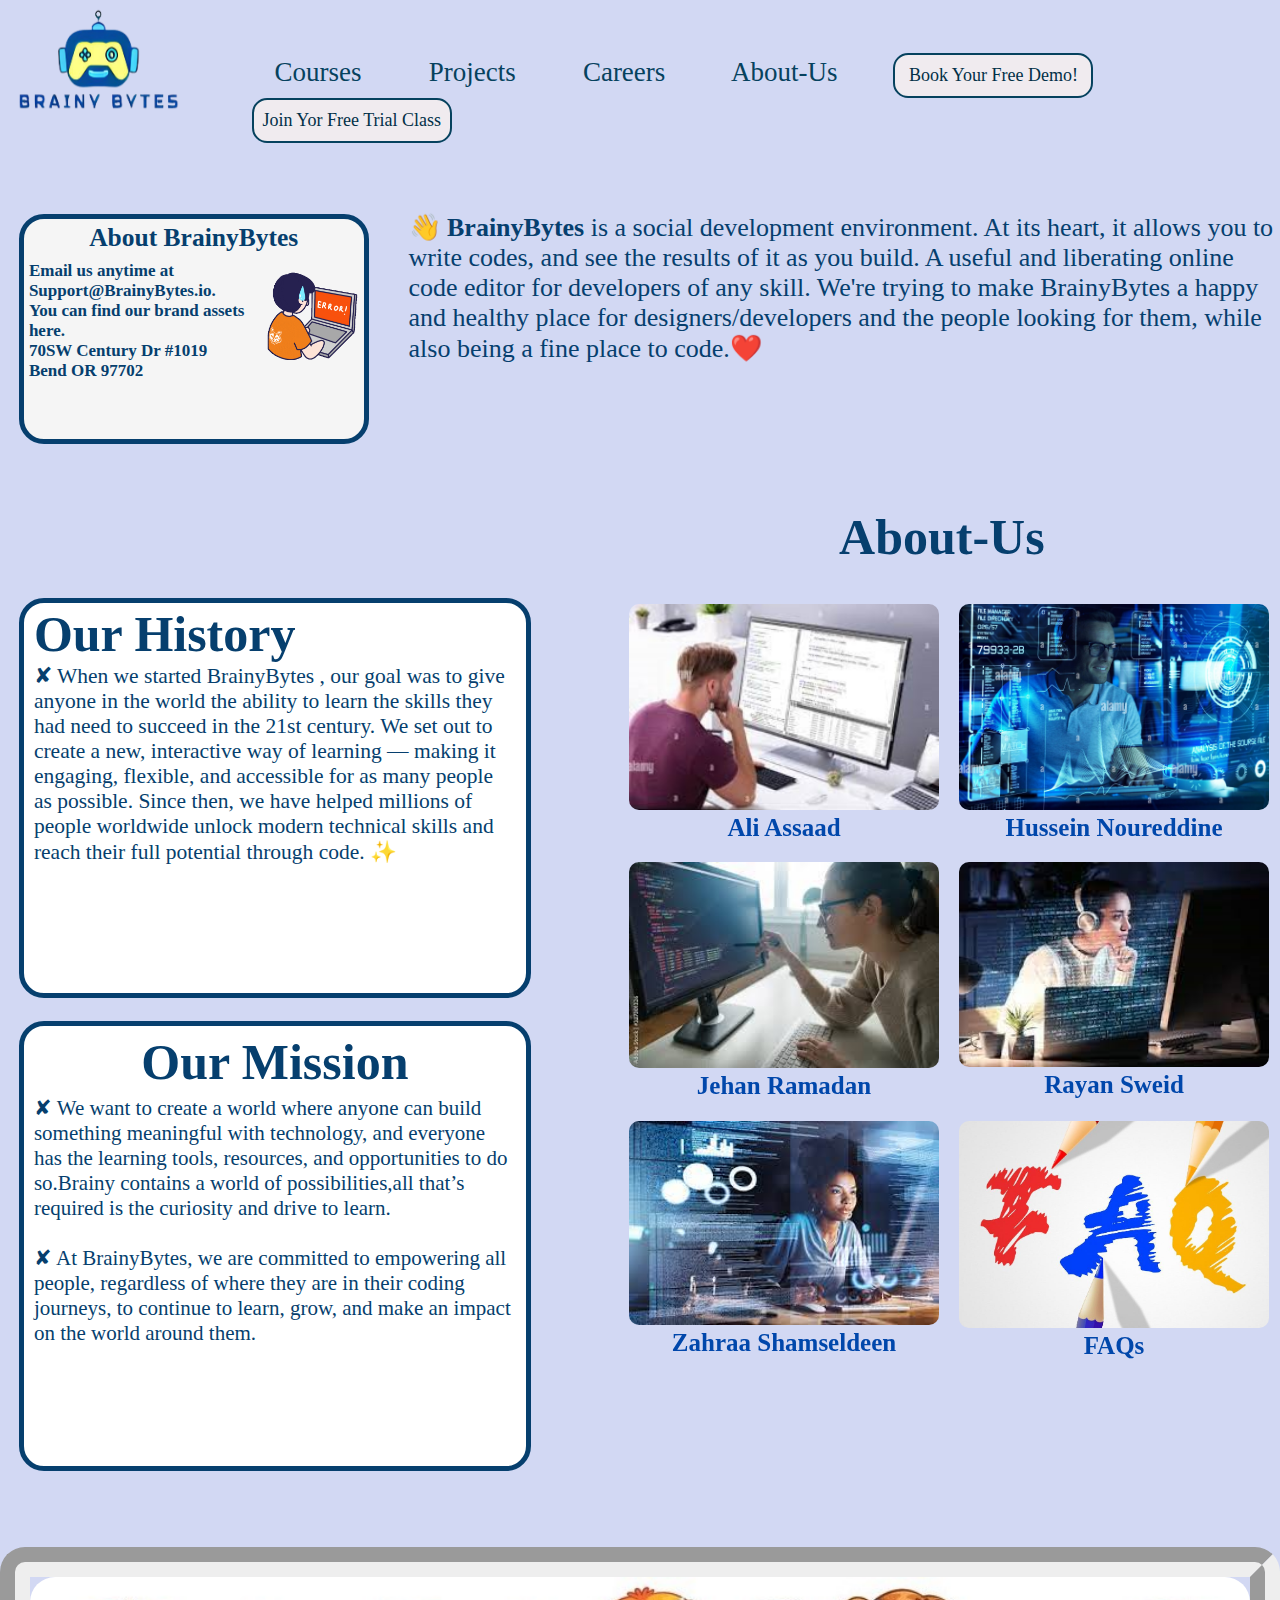
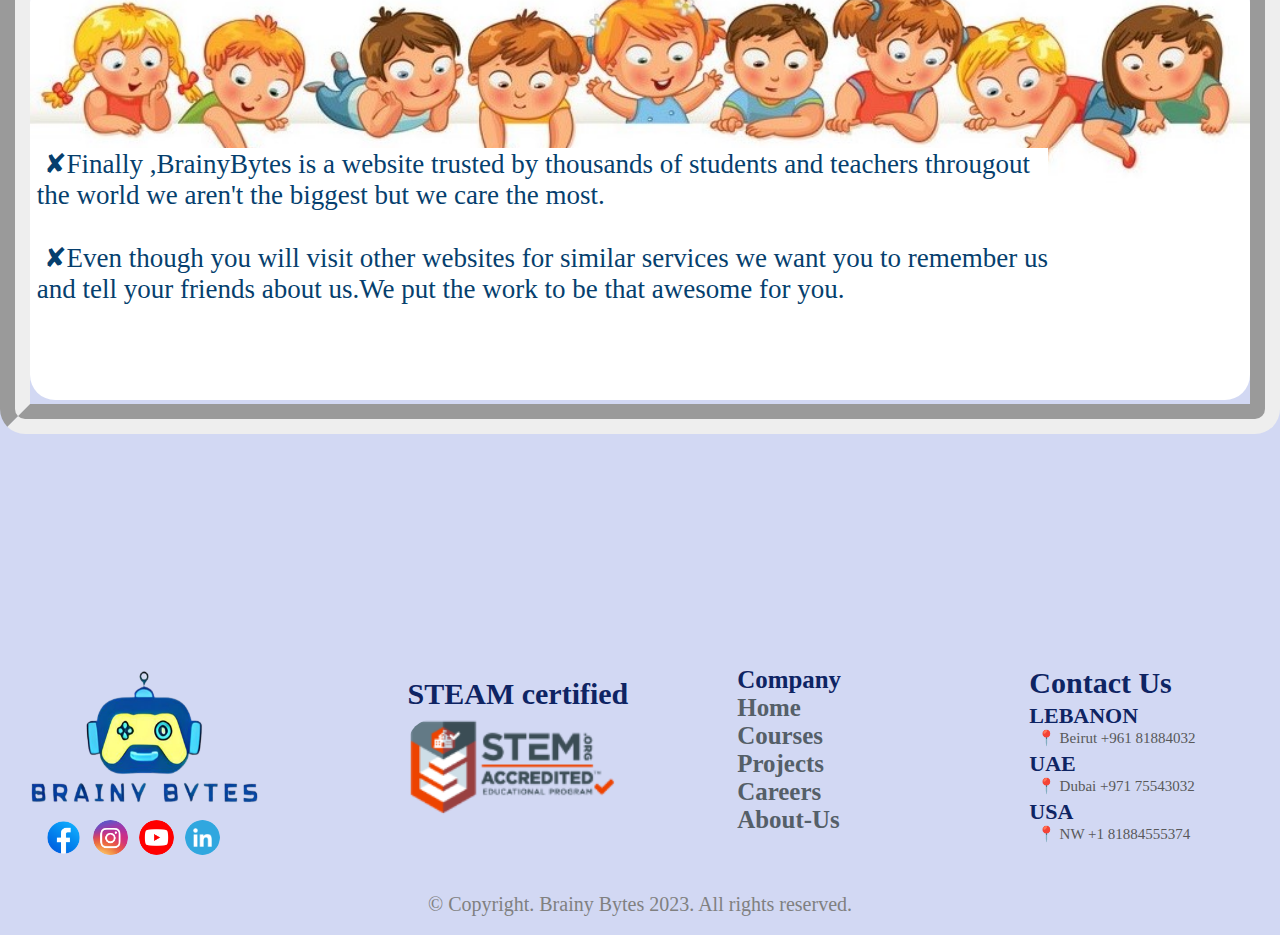
<file: About Us.html>
<!DOCTYPE html>
<html lang="en">
    <head>
      <meta name="viewport" content="width=device-width, initial-scale=1.0">
        <Title>Brainy Bytes</Title>
        <link rel="shortcut icon" type="image/jpeg" href="icon.jpeg">
        <link rel="stylesheet" type="text/css" href="stylesheet.css"></link>
        <script 
          src="https://ajax.googleapis.com/ajax/libs/jquery/3.2.1/jquery.min.js">
        </script>
    </head>
    <body>
    <div id="wraper">
    
    <header ><a href="index.html">
    <img src="logo.png" width="350px" height="150px">
    </a></header>  
    <nav>
      <a href="Course.html" >Courses</a>
      <a href="Projects.html" >Projects</a>
      <a href="Careers.html">Careers</a>
      <a href="About Us.html">About-Us</a>
      <button class="newb" style="width: 200px; height:45px ;padding: 0; font-size:18px;border-radius: 4mm;margin-left: -3mm ; margin-top: -250mm;
    "><a href="Booking class.html" target="_blank">Book Your Free Demo!</a></button>
      <button class="newb"  style="width: 200px; height:45px ;padding: 0; font-size:18px;border-radius: 4mm;margin-left: -6mm ; "><a href="Join Demo.html" target="_parent">Join Yor Free Trial Class</a></button>
    </nav>
    
      <div style="display: flex;margin-top: 15mm;">
       <div class="leftbox">
 
        <h2 class="h1"> About BrainyBytes </h2> 
         <image class="gif" src="gif.gif.gif" height="auto" width="30%">
          </image>
          <p><b>Email us anytime at Support@BrainyBytes.io.<br>
          You can find our brand assets here. <br>
          70SW Century Dr #1019<br>
          Bend OR 97702</b></p>

         </div>
        <div class="ok">
         <id="parg1"> <p><strong>👋 BrainyBytes</strong> is a social development environment. At its heart, it allows you to write codes,
         and see the results of it as you build. A useful and liberating online code editor for developers of any skill.
         We're trying to make BrainyBytes a happy and healthy place for designers/developers and 
         the people looking for them, while also being a fine place to code.❤️ 
         </p></id>
        </div>
    </div>
        
               
        
        <div class="rightpart">
             <h3 class="h3">About-Us </h3> 
        
            <div class="container">
                <div class="container1">
                    <div class="front">
                        <img src="ali.jpg">
                        <h2>Ali Assaad</h2>
                    </div>
                    <div class="back">
                        <h2>ALi</h2>
                        <p> Mostly working with JavaScript.
                         
                           he currently work as a Senior Developer Advocate at BrainyBytes, where we are currently helping people to use
                          coding from anywhere. </p>
                    </div>
                </div>
          
         
           
                <div class="container1">
                    <div class="front">
                        <img src="smiling-experienced-it-man-programming-M10PC1.jpg">
                        <h2>Hussein Noureddine</h2>
                    </div>
                    <div class="back">
                        <h2>Hussein</h2>
                        <p> Just a designer who loves coding,java,css,python.He leads to a large education college group, 
                        providing exceptional education and training for students businesses.</p>
                    </div>
                </div>
        
                <div class="container1">
                    <div class="front">
                        <img src="images.jpg">
                        <h2>Jehan Ramadan</h2>
                    </div>
                    <div class="back">
                        <h2>Jehan</h2>
                        <p>Jehan is a developer who started her career in finance. She's been on a mission
                        to learn every part of the stack. She also uses her Excelskills to manage our finances. </p>
                    </div>
                </div>
        
        
        
                <div class="container1">
                    <div class="front">
                        <img src="download.jpg">
                        <h2>Rayan Sweid</h2>
                    </div>
                    <div class="back">
                        <h2>Rayan</h2>
                        <p>Rayan is a designer /developer, she likes to build animations 
                            with CSS and JavaScript,often while co-hosting collaborative coding livestream.</p>
                    </div>
                </div>	
            
                <div class="container1">
                    <div class="front">
                        <img src="jehan.jpg.jpg">
                        <h2>Zahraa Shamseldeen</h2>
                    </div>
                    <div class="back">
                        <h2>Zahraa</h2>
                        <p>Zahraa not only a creative and talented designer and developer,
                        but a great technical writer and wonderful and encouraging BrainyBytes community member.</p>
                    </div>
                </div>
                        
                <div class="container1">
                    <div class="front">
                        <img src="faq-word-represents-frequently-asked-questions-and-answer.jpg">
                        <h2>FAQs</h2>
                    </div>
                    <div class="back">
                      
        
                      
                    <section>
            
        
            <div class="FAQ">
            
                <div class="question">
                    <button>
                        <span>Why BrainyBytes?</span>
                        <i class="arrow"></i>
                    </button>
                    <p>Because it gives you all the necessary ingredients and quick understanding of everything you need about programming </p>
                </div>
        
                <div class="question">
                    <button>
                        <span>At what age can children learn how to code?</span>
                        <i class="arrow"></i>
                    </button>
                    <p> Starting from 5 till 18 yearsold, and each age learn what is suitable for him/her.</p>
                </div>
        
                <div class="question">
                    <button>
                        <span>Will it help your children improving his/her academic performance?</span>
                        <i class="arrow"></i>
                    </button>
                    <p>Ofcourse,this is the basis of what we are working on!</p>
                </div>
        
              
            </div>
        </section>
        <script>
        
        
        const buttons = document.querySelectorAll('button');
        
        buttons.forEach( 
                        button =>
                      {
                        button.addEventListener('click',()=>
                        {
                        const faq = button.nextElementSibling;
                        faq.classList.toggle('show');
                       }
                      )
        } )
        
        
        
        </script>
            
                    </div>
                </div>
        
                    
            </div>
        </div>
            
        <div class="leftpart">
        
            <div class="parg2">
            
            
                <H1>Our History</H1>
            
              <p> ✘ When we started BrainyBytes , our goal was to give anyone in the world the ability to learn the skills they had
             need to succeed in the 21st century. We set out to create a new, interactive way of learning — making it 
             engaging, flexible, and accessible for as many people as possible. Since then, we have helped millions of 
             people worldwide unlock modern technical skills and reach their full potential through code. ✨</p>
            </div>
             <br>
              
              <div class="parg3">
              
              <h1 class="h1">Our Mission </h1>
            
             <p> ✘ We want to create a world where anyone can build something meaningful with technology, and everyone has the
             learning tools, resources, and opportunities to do so.Brainy contains a world of possibilities,all that’s 
             required is the curiosity and drive to learn.<br><br> ✘ At BrainyBytes, we are committed to empowering all people,
             regardless of where they are in their coding journeys, to continue to learn, grow, and make an impact on the 
             world around them.</p> </div>
             
            
            
            
            </div>
            
        
            <div class="lastimage">
               <img src="cute-little-kids-over-a-white-background-vector-18151137.jpg" width="100%" height="20%">
               
                  <div class="lastparg">	<p> &nbsp ✘Finally ,BrainyBytes is a website trusted by thousands of students and teachers througout <br> 
                     &nbspthe world we aren't the biggest but we care the most.<br><br> &nbsp ✘Even though you will visit other websites for similar services
                      we want you to remember us <br>&nbspand tell your friends about us.We put the work to be that awesome for you.</p></div>
               
            </div>
            
            
            
            
            
        </main>
        </body>
        


    <footer>
        <div class="footer">
           <div class="column">
     <a href="index.html"><img src="logo.png" height="200px" width="500px" style="margin-left: -30mm;"></a><br>
     <div style="display: flex;margin-left: 10mm; "  >
   <img src="Facebook icon social media.png" height="35px" width="35px" style=" margin-top: -8mm; margin-right: 3mm;">
   <img src="inst.png" height="35px" width="35px "style=" margin-top: -8mm; margin-right: 3mm;">
   <img src="Home.png" height="35px" width="35px" style ="margin-top: -8mm; margin-right: 3mm;">
   <img src="linkdein.png" height="35px" width="35px" style=" margin-top: -8mm; margin-right: 3mm">
     </div>
     </div>
       <div class="column" style="margin-left: -10mm;;" ><br>
               <h4 style="margin-bottom: 2mm;">STEAM certified</h4>
               <img src="Stem-certificate.png"height="=180px" width="210px"  >
       </div> 
       <div class="column" style="margin-top: 6mm; padding-bottom: 5mm ;">
       <h5>Company<br><a href="index.html" style="color: rgb(85, 95, 104);">Home</a><br><a href="Course.html"style="color: rgb(85, 95, 104);">Courses</a><br><a href="Projects.html"style="color: rgb(85, 95, 104);" >Projects</a><br>
       <a href="Careers.html"style="color: rgb(85, 95, 104);" >Careers</a><br><a href="About Us.html"style="color: rgb(85, 95, 104);" >About-Us</a></h5>        
       </div>
       <div class="column" style="margin-top: 6mm; padding-bottom: 5mm ;">
        <h4>Contact Us</h4><br>
        <p style="font-size: 22px; margin-top: -8mm;font-weight: bold;">LEBANON</p>
        <p style="font-size: 15px;color: rgb(88, 88, 90);">&nbsp;&nbsp;📍 Beirut +961 81884032</p><br>
        <p style="font-size: 22px; margin-top: -8mm;font-weight: bold;">UAE</p>
        <p style="font-size: 15px;color: rgb(88, 88, 90);">&nbsp;&nbsp;📍 Dubai +971 75543032</p><br>
        <p style="font-size: 22px; margin-top: -8mm;font-weight: bold;">USA</p>
        <p style="font-size: 15px;color: rgb(88, 88, 90);">&nbsp;&nbsp;📍 NW +1 81884555374</p>
       </div>
        </div><br>
        <p style="color: gray;text-align: center; font-size: 20px; border-width: 2mm; padding-bottom: 5mm;">&copy; Copyright. Brainy Bytes 2023. All rights reserved.</p>
        </footer>
       </main>
       </div>
       </body>
   </html>
</file>
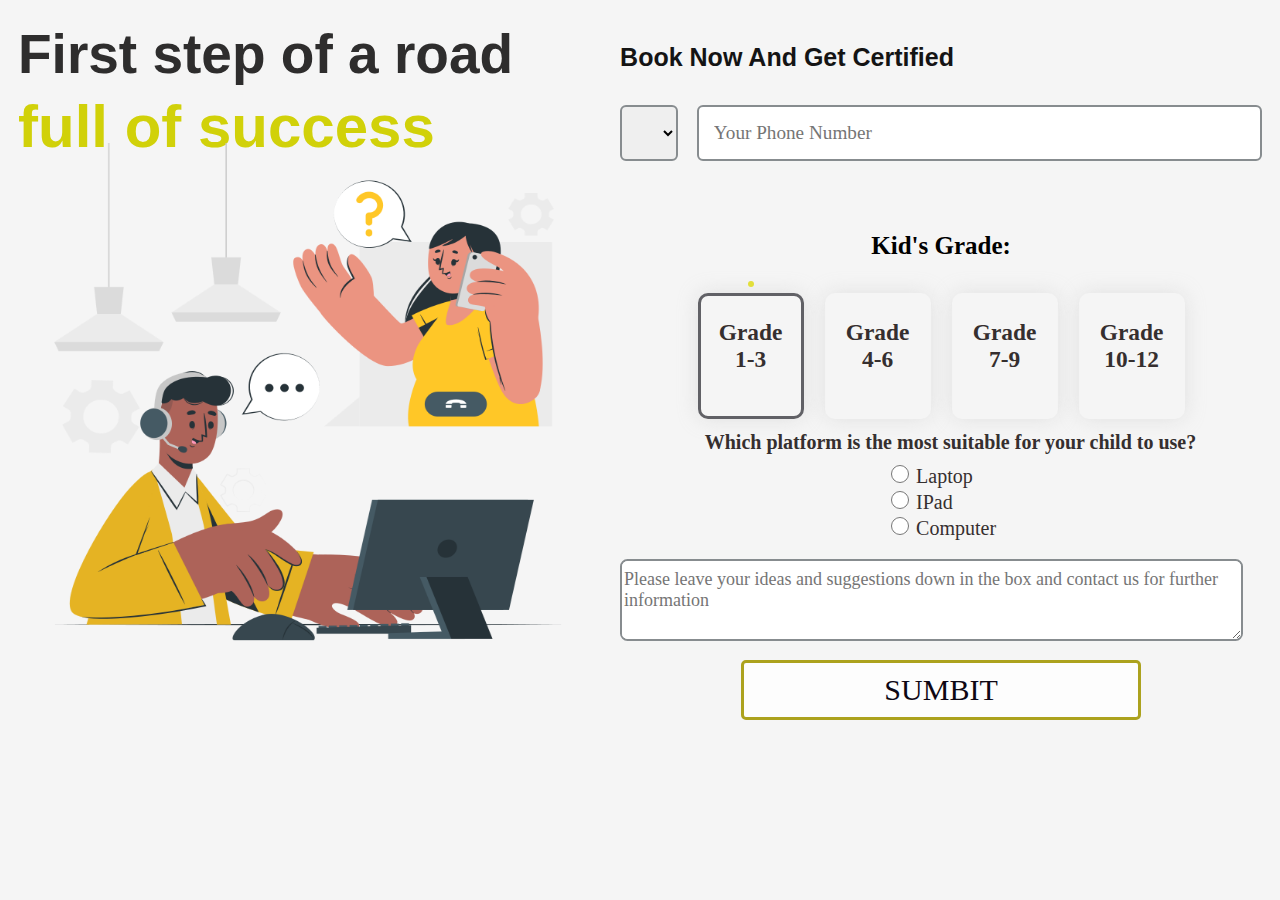
<file: Booking class.html>
<!DOCTYPE html>
<html>
    <head>
        <title>Book your demo!</title>
        <link rel="shortcut icon" type="image/jpeg" href="icon.jpeg">
        <link
      rel="stylesheet"
      href="https://maxst.icons8.com/vue-static/landings/line-awesome/line-awesome/1.3.0/css/line-awesome.min.css"
    />
        <style>
            body{
                overflow-x: hidden;
            }
           main {
         display: flex;
         flex-wrap: wrap;
         }
  
        .column {
              flex: 1;
                 padding: 10px;
                   }
            h1{
                font-size: 55px;
                font-family:'Trebuchet MS', 'Lucida Sans Unicode', 'Lucida Grande', 'Lucida Sans', Arial, sans-serif;
                color: rgb(46, 45, 45);
                margin-top: 1mm;
                
            }
            h2{
                font-size: 60px;
                font-family:'Trebuchet MS', 'Lucida Sans Unicode', 'Lucida Grande', 'Lucida Sans', Arial, sans-serif;
                color:rgb(209, 209, 9);
                margin-top: -8mm;
                
                
            }
            .div0{
                display: flex;
                margin-bottom: 10mm;
            }
            select{
                width: 10%;
                border: 2.5px solid rgb(135, 140, 143); 
              border-radius: 6px;
                margin: 8px 0;
              outline: none;
                padding: 5px;
                box-sizing: border-box;
               transition: 0.3ms;
               font-size: larger;
                font-family:Cambria, Cochin, Georgia, Times, 'Times New Roman', serif; 
            }
            input[type=tel]{
    width: 100%;
    border: 2px solid rgb(135, 140, 143);
    border-radius: 6px;
    margin: 8px 0;
    outline: none;
    padding: 15px;
    box-sizing: border-box;
    transition: 0.3ms;
    font-size: larger;
    font-family:Cambria, Cochin, Georgia, Times, 'Times New Roman', serif;
    margin-left: 5mm;

  }
  input[type=radio]{
    accent-color: rgb(221, 209, 38);
    width: 18px;
    height: 18px;
  }
            
      label{
        font-family:Cambria, Cochin, Georgia, Times, 'Times New Roman', serif;
        color: rgb(53, 47, 47);
        font-size: 20px;
        margin-top: -15mm;
        margin-bottom: -1mm;
        
      }  
      button{
        padding: 10px 20px;
       height: 50px;
       width: 150px;
       border-radius: 2mm;
       border: 2.5px solid rgb(135, 140, 143); ;
       color: rgb(58, 66, 70); 
       font-family:'Segoe UI', Tahoma, Geneva, Verdana, sans-serif;
       font-size: 20px;
       text-align: center;
       background-color: rgb(253, 253, 253);
       
      }  
      button:focus{
        border-color: rgb(63, 159, 255);
       box-shadow: 0 0 8px 0 dodgerblue;
      }
      .submitt{
        margin-top: 7mm;
        margin-left: 2mm;
        margin-right: 2mm;
        width: 400px;
        height: 60px;
        color: rgb(14, 7, 19);
      padding: 10px 20px;
       border-radius: 5px;
       border: 3px solid rgb(172, 162, 30);
        cursor: pointer;
         font-family:'Times New Roman', Times, serif;
       font-size: 30px;
       text-align: center;
       background-color: rgb(253, 253, 253);
      }
      textarea{
       box-sizing: border-box;
        margin-right: 5mm;
        margin-top: 5mm;
        margin-bottom:-2mm;
       border: 2.5px solid rgb(135, 140, 143); 
       border-radius: 2mm;
       font-size: 18px;
       font-family:'Times New Roman', Times, serif;  ;
      padding-top: 2mm;
      padding-bottom: 15mm;
      }
      .but{
        margin-top: -3mm;
      }
      .main-container{
  display: flex;
  align-items: center;
  justify-content: center;
  flex-direction: column;
  height: 57vh;
  
}
.main-container p{
  font-weight: bold;
   font-size: 25px;
 
}
.radio-buttons{
  width: 100%;
  text-align: center;
}
.custom-radio input{
  display: none;
}
.radio-btn{
  margin: 8px;
  
  width: 100px;
  height: 120px;
  border: 3px solid transparent;
  display: inline-block;
  border-radius: 10px;
  position: relative;
  text-align: center;
  box-shadow: 0 0 20px #c3c3c367;
        cursor: pointer;
}
.radio-btn > i {
        color: #ffffff;
        background-color: #e2df3a;
        font-size: 20px;
        position: absolute;
        top: -15px;
        left: 50%;
        transform: translateX(-50%) scale(4);
        border-radius: 50px;
        padding: 3px;
        transition: 0.2s;
        pointer-events: none;
        opacity: 0;
      }

      .custom-radio input:checked + .radio-btn {
        border: 3px solid #616166;
      }

      .custom-radio input:checked + .radio-btn > i {
        opacity: 1;
        transform: translateX(-50%) scale(1);
      }
        </style>
    </head>
    <body style="background-color: whitesmoke">
     <main>
       <div class="column">
          <h1>First step of a road </h1>
          <h2>full of success</h2>
           <img src="call center.png" style="border-radius: 10mm; height: 550px; width: 580px ;margin-top: -18mm;">
        </div>
        <div class="column">
            <h3 style="color: rgb(20, 20, 20);font-size: 25px;
            font-family:'Trebuchet MS', 'Lucida Sans Unicode', 'Lucida Grande', 'Lucida Sans', Arial, sans-serif; ">Book Now And Get Certified</h3>
        <form name="demo " id="de" method="get" action=""> 
           <div class="div0">
            <select title="Country"> 
                <option></option> 
                <option>+961</option> 
                <option>+963</option> 
                <option>+971</option>
                <option>+962</option>
                <option>+964</option>
                <option>+20</option> 
                <option>+965</option> 
                <option>+968</option>
                <option>+966</option>
                <option>+974</option>
                <option>+967</option> 
                <option>+90</option> 
                <option>+970</option>
                <option> +1</option>
                <option>+44</option>
                <option> +91</option> 
                <option>+54</option> 
                <option>+61</option>
                <option>+973</option>
                <option>+33</option>
                <option>+49</option> 
                <option>+98</option> 
                <option>+39</option>
                <option>+218</option>
                <option>+1 808</option>
                <option>+212</option> 
                <option>+27</option>
                <option>+249</option>
                <option>+216</option>
                <option>+380</option> 
                <option>+46</option>
                <option>+41</option>
                <option>+381</option>
            </select>
            <input type="tel" id="phone" name="phone" placeholder="Your Phone Number" >
           </div>
          
           <div class="main-container">
            <p>Kid's Grade:</p>
            <div class="radio-buttons">
              <label class="custom-radio">
                <input type="radio" name="radio" checked />
                <span class="radio-btn"
                  ><i class="las la-check"></i>
                    <h3>Grade <br>1-3</h3>
                </span>
              </label>
              <label class="custom-radio">
                <input type="radio" name="radio" />
                <span class="radio-btn"
                  ><i class="las la-check"></i>
                    <h3>Grade <br>4-6</h3>
                </span>
              </label>
              <label class="custom-radio">
                <input type="radio" name="radio" />
                <span class="radio-btn"
                  ><i class="las la-check"></i>
                    <h3>Grade <br>7-9</h3>
                </span>
              </label>
              <label class="custom-radio">
                <input type="radio" name="radio" />
                <span class="radio-btn"
                  ><i class="las la-check"></i>
                    <h3>Grade <br>10-12</h3>
                </span>
              </label>
            </div>
          
          
           <p style=" font-family:Cambria, Cochin, Georgia, Times, 'Times New Roman', serif;
           color: rgb(53, 47, 47);
           margin-left: 5mm;
           font-size: 20px; margin-top: 1mm;"> Which platform is the most suitable for your child to use?</p>
           <div class="but">
            <input type ="radio" >
            <label for="rd1">Laptop</label><br>
            <input type ="radio">
            <label for="rd2">IPad</label><br>
            <input type ="radio">
            <label for="rd3">Computer</label><br>
            </div>
           <textarea name="cmnts" cols="60" rows="5" placeholder="Please leave your ideas and suggestions down in the box and contact us for further information"></textarea>
           <button placeholder="Submit" class="submitt" onclick="alert('Thank you for your intersting ,we will text you as soon as possible :)')">SUMBIT</button>
        </div>
    </form>
     </main>
    </body>
</html>
</file>
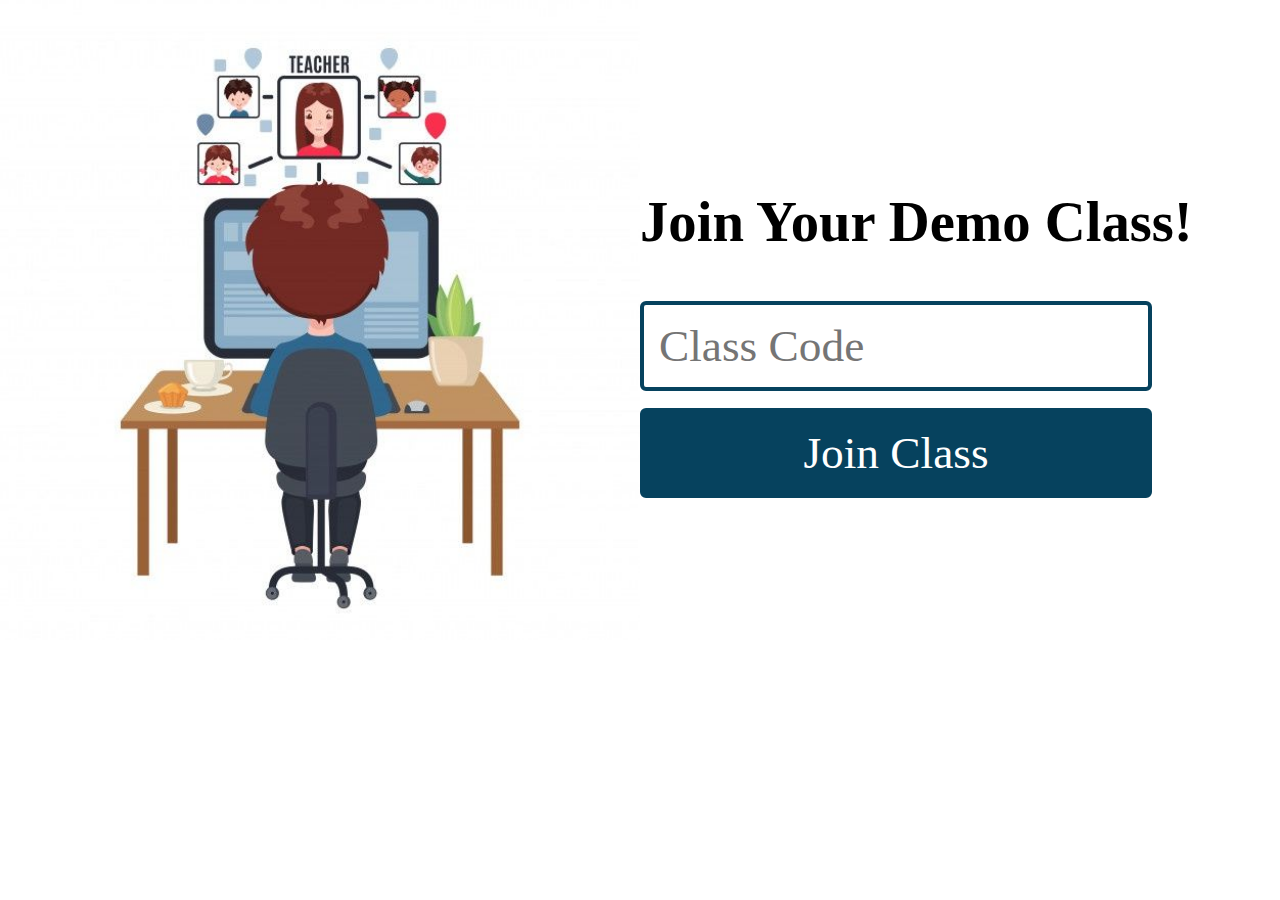
<file: Join Demo.html>
<!DOCTYPE html>
<html>
    <head>
        <title>Join You Free Demo!</title>
        <link rel="shortcut icon" type="image/jpeg" href="icon.jpeg">
        <style>
            body{
                width: 100%;
                overflow-y: hidden;
                overflow-x: hidden;
                background-image: url(join.jpeg);
                background-size: 50%;
                background-repeat: no-repeat;
               margin-left: 50%;
               
               
            }
            main{
                margin-top: 50mm;
                font-size: 10mm;}
                input[type=text]{
                width: 40%;
                height: 20%;
                   border: 4px solid rgb(6, 66, 94);
            border-radius: 6px;
                margin-bottom: -20mm;
              margin-right: 5mm;
               outline: none;
                 padding: 15px;
                 box-sizing: border-box;
           transition: 0.3ms;
               font-size: larger;
            font-family:Cambria, Cochin, Georgia, Times, 'Times New Roman', serif;

  }
  input[type=text]:focus{
       border-color: rgb(63, 159, 255);
       box-shadow: 0 0 8px 0 dodgerblue;
       
  }  
  button{
    width: 40%;
                height: 20%;
                   border: 4px solid rgb(6, 66, 94);
                   color: white;
                   background-color: rgb(6, 66, 94);
            border-radius: 6px;
                margin-top: 10mm;
              margin-right: 5mm;
               outline: none;
                 padding: 15px;
                 box-sizing: border-box;
           transition: 0.3ms;
               font-size: larger;
            font-family:Cambria, Cochin, Georgia, Times, 'Times New Roman', serif;
  } 

        </style>
    </head>
    <body>
        <main>
        <h2>Join Your Demo Class!</h2>
        <form>
            <input type="text" placeholder="Class Code"><br>
            <button onclick="alert('Welcome to our wonderful world!')">Join Class</button>
        </form>
        </main>
    </body>
</html>
</file>
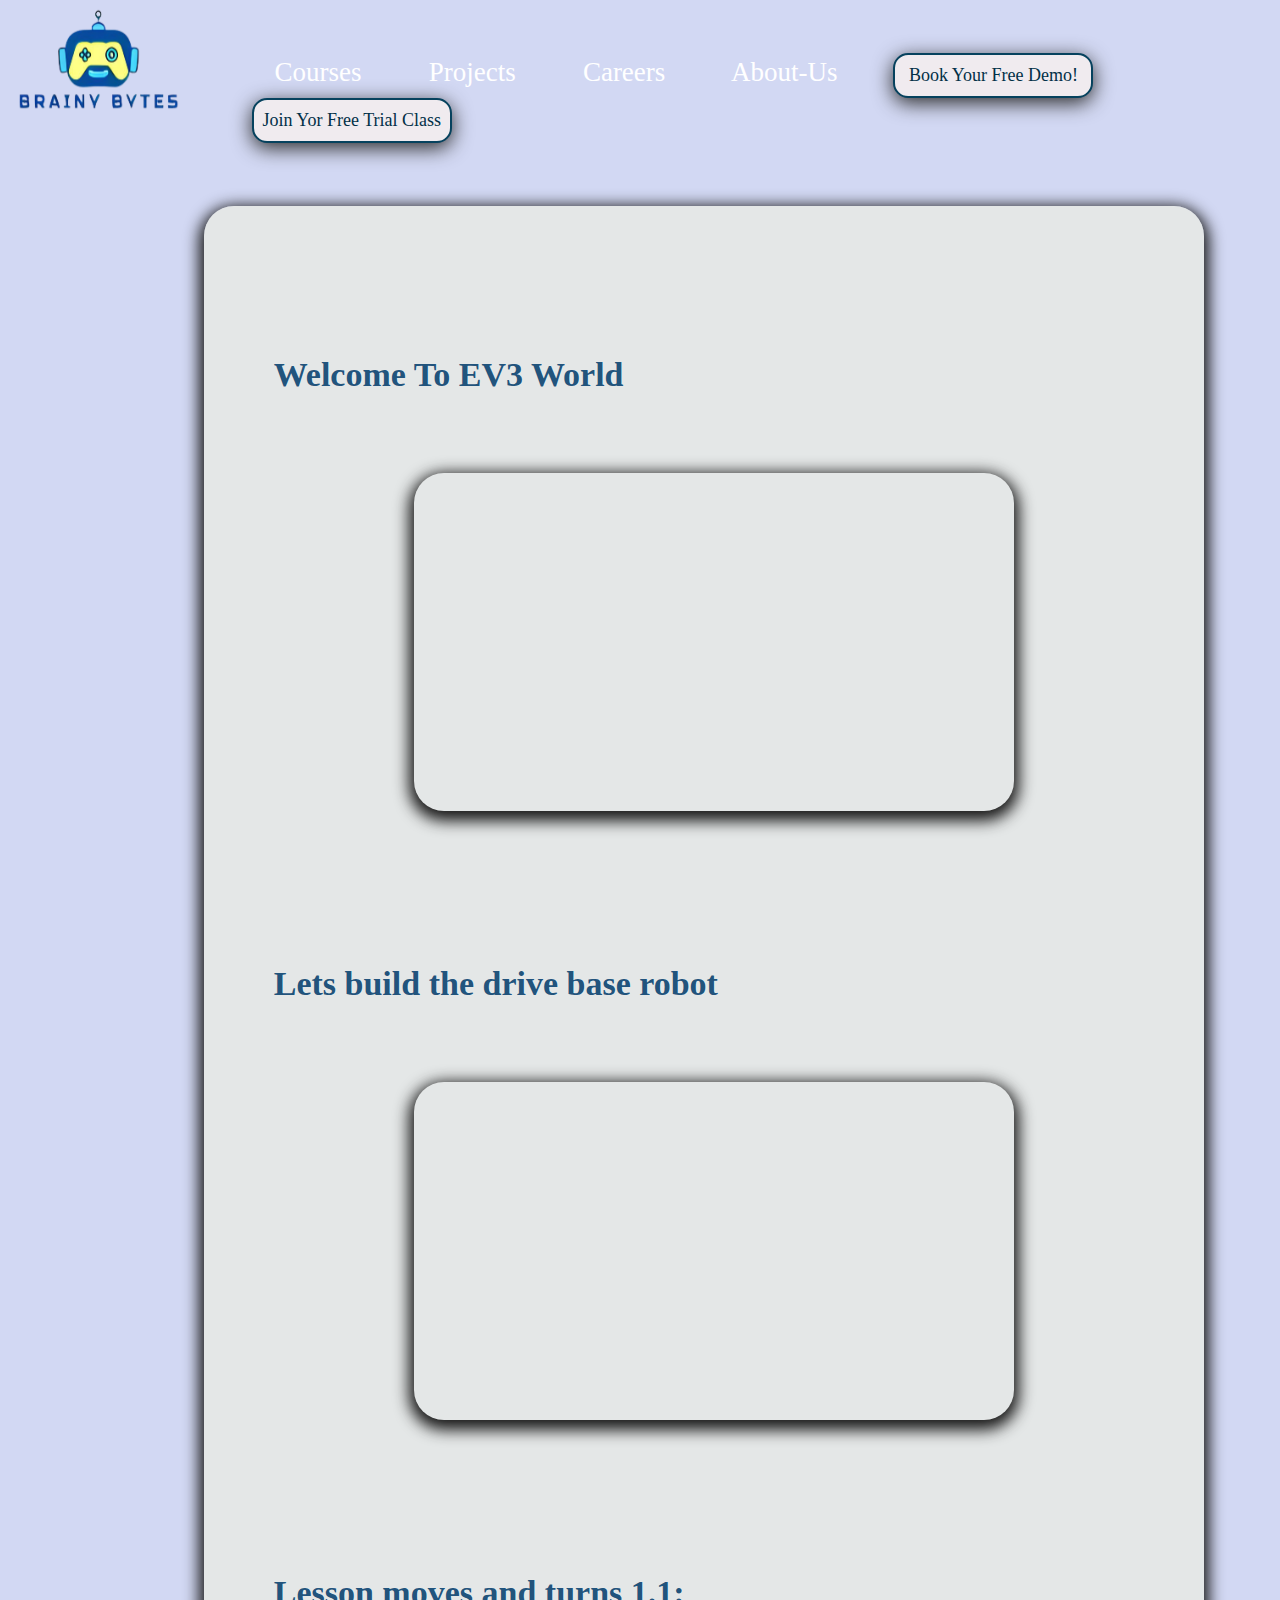
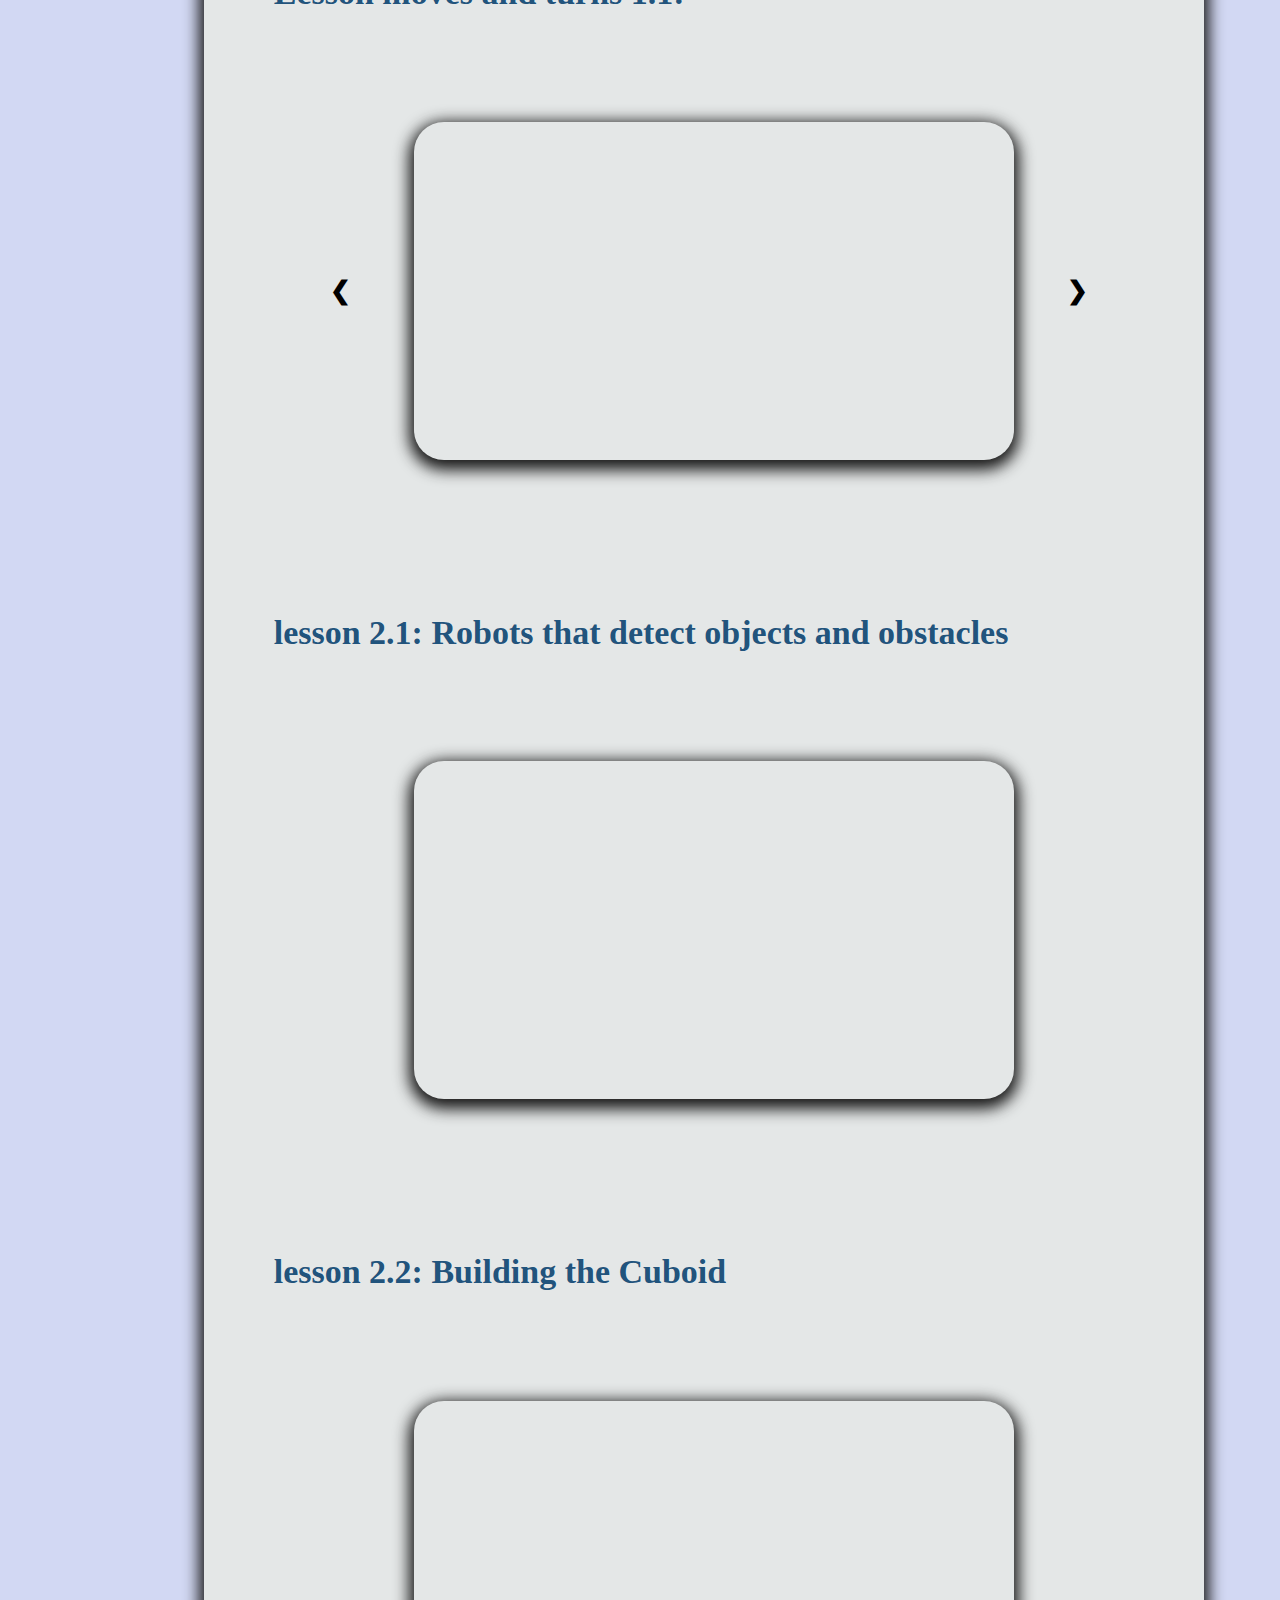
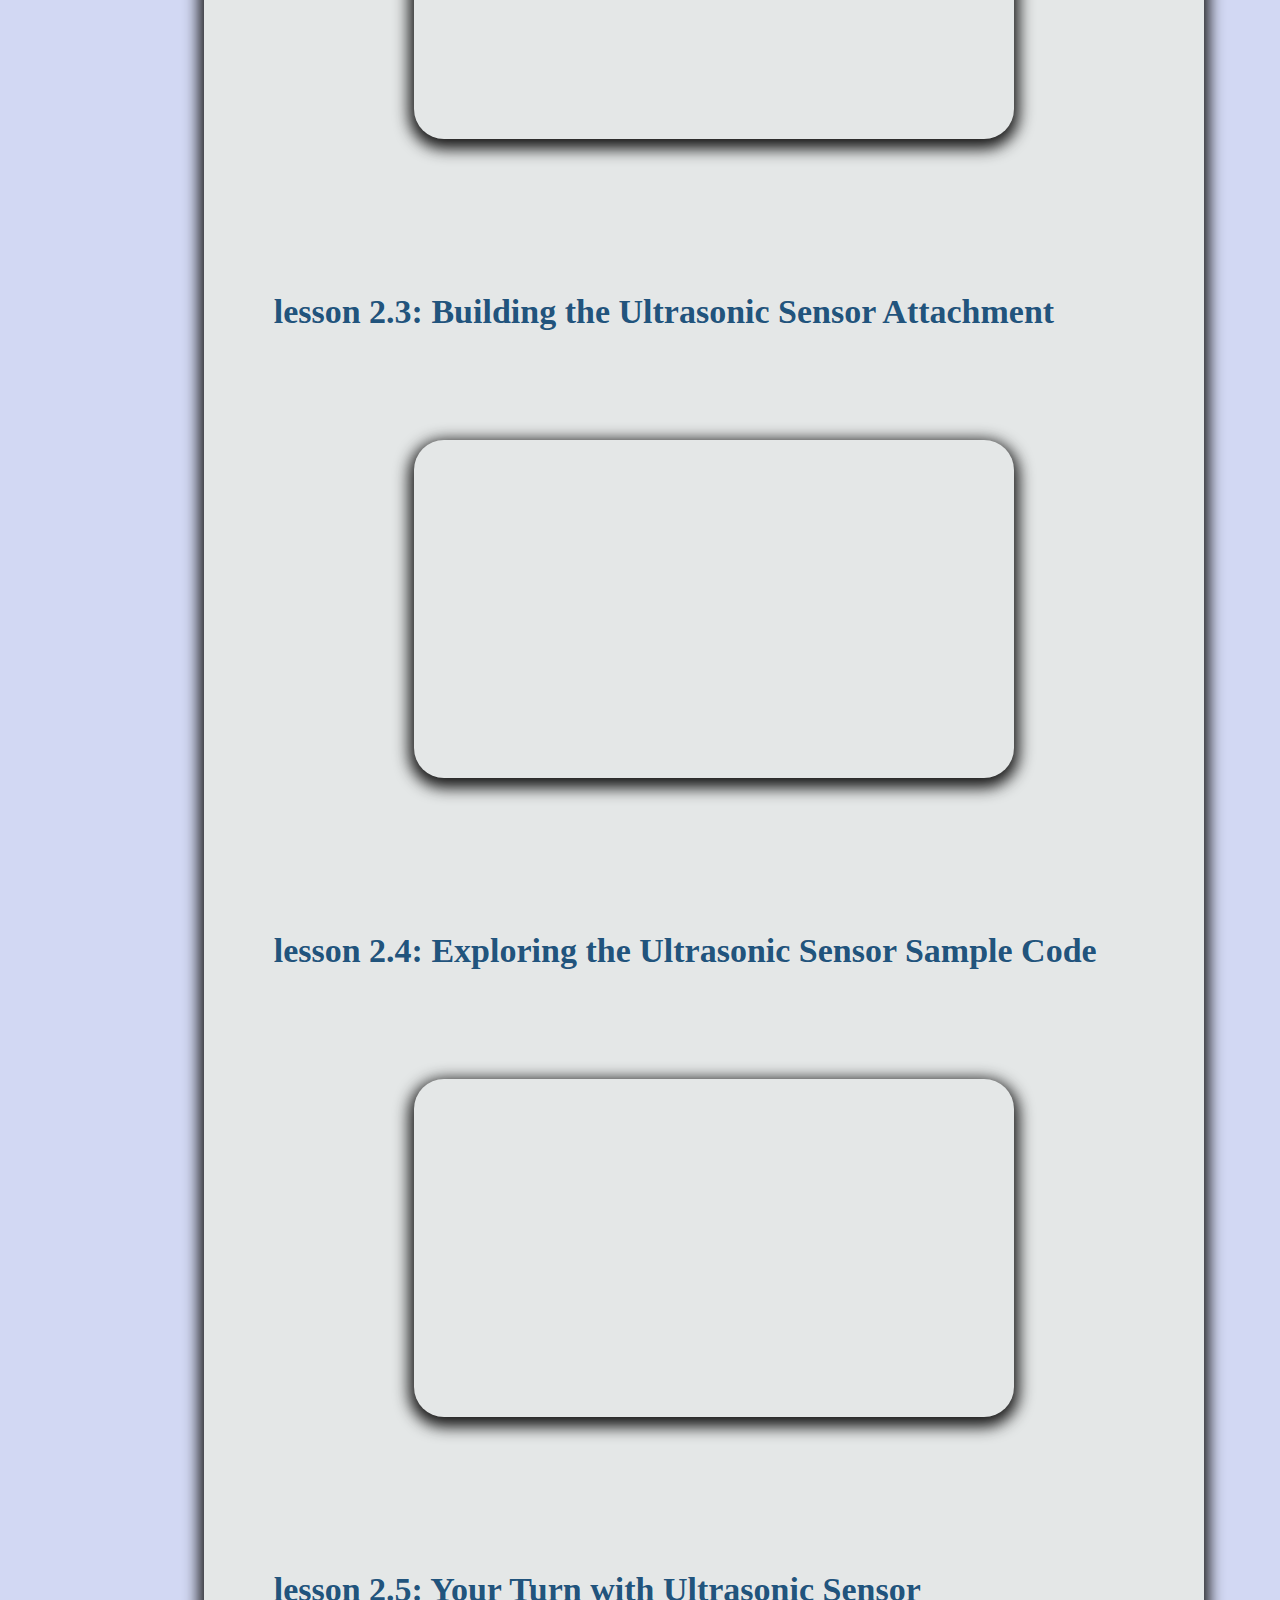
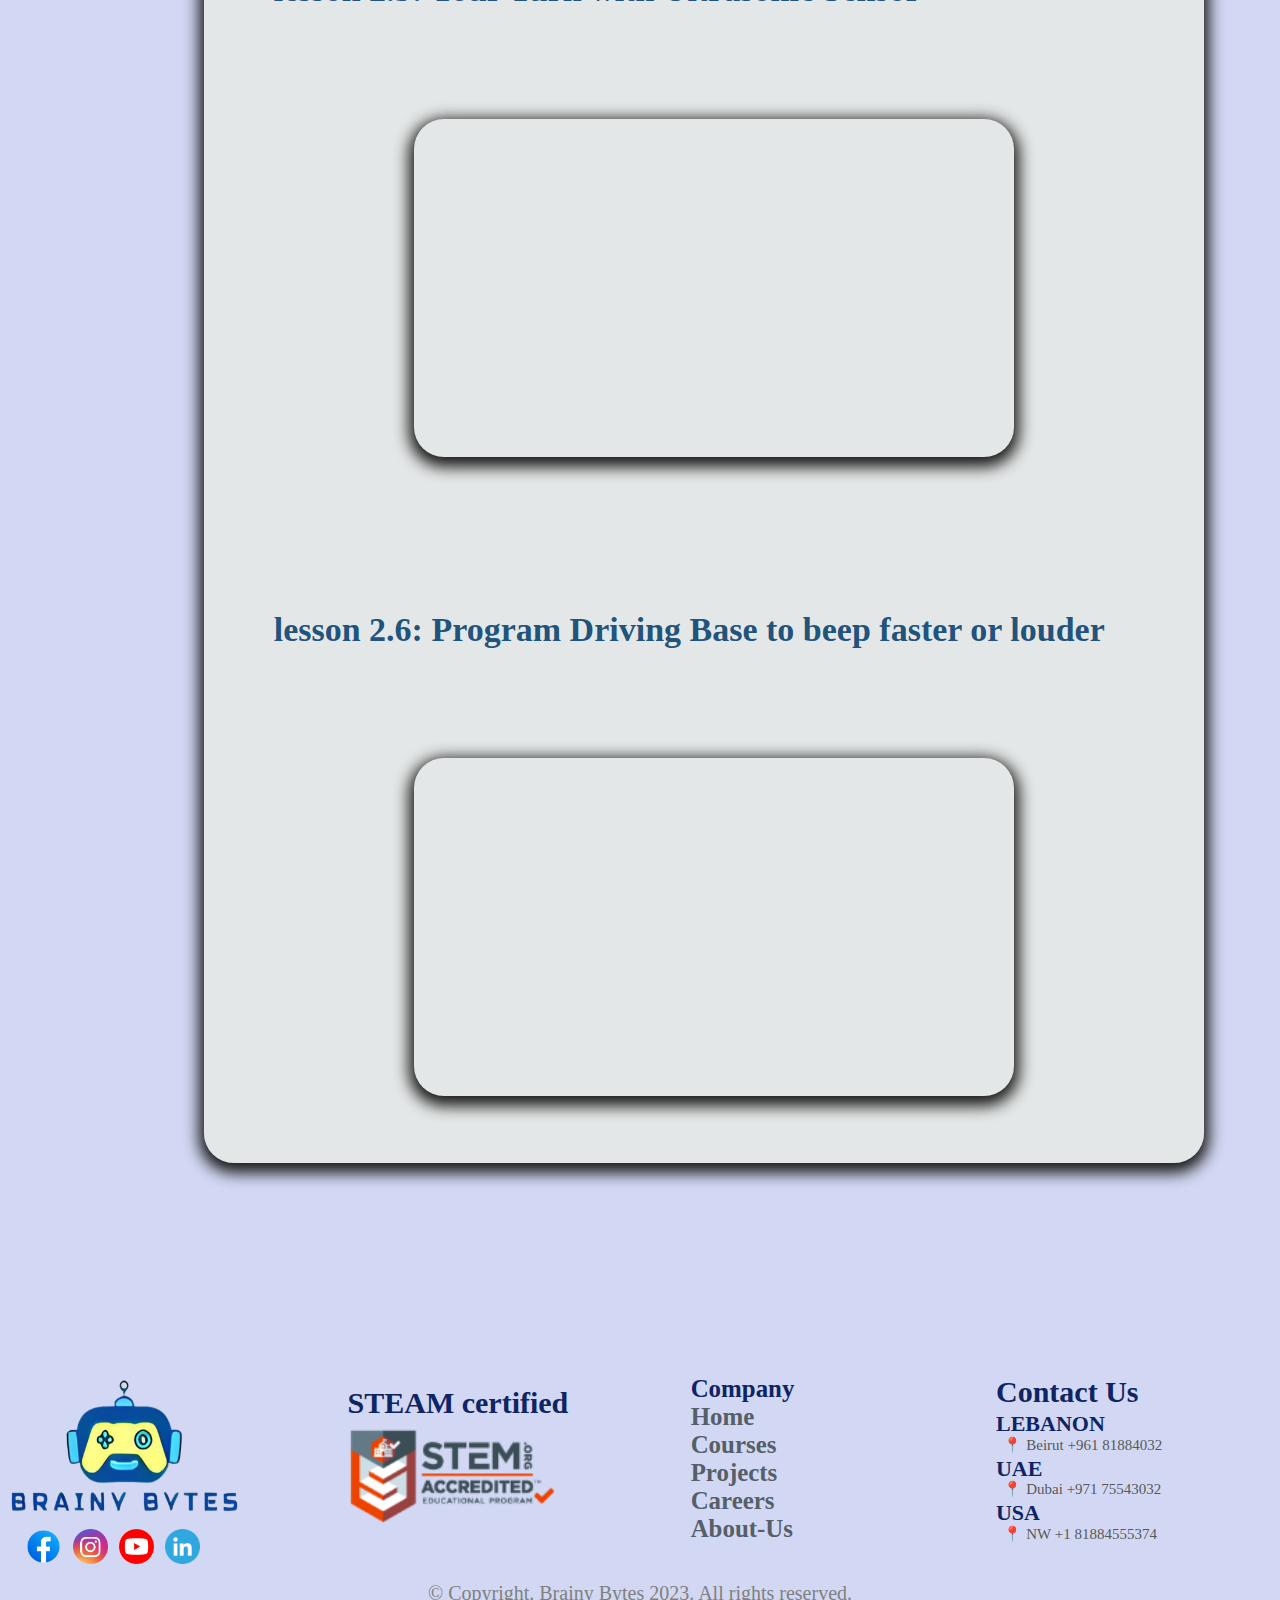
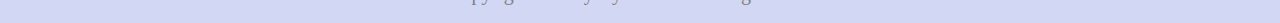
<file: JuniorCourse.html>
<!DOCTYPE html>
<html>
  <head>
    <meta name="viewport" content="width=device-width, initial-scale=1.0">
      <Title>Brainy Bytes</Title>
      <link rel="shortcut icon" type="image/jpeg" href="icon.jpeg">
      <script 
        src="https://ajax.googleapis.com/ajax/libs/jquery/3.2.1/jquery.min.js">
      </script>
      <style>
        html{
    height: 100%;
  }

  body{
      background-color: rgb(210, 216, 243);
      box-sizing: border-box;
      margin: 0;
      padding: 0;
      background-size: contain;
     font-family:'Times New Roman', Times, serif;
      color: rgb(6, 63, 110); 
      display: block;
      width: 100%;
      overflow-x: hidden;
    
  }
  
  header{
     
      text-align: center;
      float: left;
      margin-top: -18mm;
      margin-left: -20mm;
      line-height: 1mm;
  }
  
  nav{
    
      font-family:fantasy;
      word-spacing: 5mm;
      font-size:27px;
      margin-top: 15mm;
      word-spacing: 16mm;
      margin-left: -11mm;
      
  }

  .nvg{
    color: #483248;

  }
  a:link{
      color: white;
      text-decoration: none;
  }
  a:visited{
      color: rgb(255, 255, 255);
  }
    a:hover{
      color:#d8be2c ;
    }
    .newb{
      width: 25%;
      border: 2px solid rgb(6, 66, 94);
      border-radius: 20px;
     outline: none;
     padding: 15px;
     box-sizing: border-box;
      transition: 0.3ms;font-size: larger;
       font-family:Cambria, Cochin, Georgia, Times, 'Times New Roman', serif;
       background-color:rgb(240, 235, 239);
       text-align: center; 
  }  
    .newb a:link{
      color:#023047;
    }
    .newb a:visited{
      color:rgb(107, 158, 182);
    }
    .newb a:hover{
      color:rgb(199, 187, 16) ;
     
    }
    main{
      margin-top: 10mm;
      margin-left: 4mm;
      margin-right: 2mm;
      font-family:Cambria, Cochin, Georgia, Times, 'Times New Roman', serif;
  
    }

    

  .left{
      float: right;
       margin-top: -60mm;
       margin-left: -50mm;
       margin-right: 20mm;
  }
  *{
      margin: 0;
      padding: 0;
      box-sizing: border-box;
  }
 
  .newb{
    width: 25%;
    border: 2px solid rgb(6, 66, 94);
    border-radius: 20px;
   outline: none;
   padding: 15px;
   box-sizing: border-box;
    transition: 0.3ms;font-size: larger;
     font-family:Cambria, Cochin, Georgia, Times, 'Times New Roman', serif;
     background-color:rgb(240, 235, 239);
     text-align: center; 
}
  
  .footer{
      display: grid;
      grid-template-columns: repeat(4, 1fr);
      grid-gap: 10px;
      margin-top: 50mm;
     margin-left: -3mm;
      margin-right: -3mm;
      font-family:'Times New Roman', Times, serif ;
      color: rgb(14, 36, 99);
      font-size: 30px;  
  }

  button :hover {
    cursor:grab/pointer;
    
  }

  button{
    border-radius: 60px;
    box-shadow: 0px 5px 20px 0px rgb(44, 44, 44);
  }

    .btn{
      background-color: rgb(52, 164, 255);
      border-radius: 25px;
      width: 7%;
      height: 45px;
      font-size:17px;
      border: solid rgb(14, 147, 255) ;
      
    }
  
    .container {
      display: block;
      margin-top: 150px;
      width: 98%;
      
    }

    .parent{
      margin-top:   -4px;
      display: flex;
      overflow: visible;
    }

    .child {  
      
      text-align: center;
      margin-top:  0px;
      margin-bottom: 50mm;
      margin-left: 32% ;
      padding: 2em;
      width: 37%;
      height: max-content;
    
      background-image: url( child.jpg)  ;
      background-size:100%;
      
      border-radius: 60px;
      box-shadow: 0px 5px 15px 5px rgb(144, 129, 47);
  
    } 
    p {
        line-height: 1.1;
      }

    .feature {
      display: block;
      color: black;
      width: 100%;
      height: auto;
      margin: 2mm;
      margin-left: 0mm;
      margin-top: 15px;
      padding: 15px 8px 13px;
      font-size: 16px;
      line-height: 16px;
      background-color: rgb(248, 240, 240);
      border-radius: 20px;
      font-family:Cambria, Cochin, Georgia, Times, 'Times New Roman', serif;
      box-shadow: 0px 3px 15px 3px rgb(40, 40, 40);
    }
    
    #Specs{
      padding-bottom: 2mm;
    }

    .littleImg{
      height: 220px;
      width: 50%;
      margin-top: -35%;
    }

    .JuniorImg{
      height: 230px;
      width: 70%;
      margin-top: -55%;
      margin-left: 1%;
    }

    .SeniorImg{
      position: relative;
      left: 35%;
      top: 100%;
      height: 200px;
      width: 30%;
      margin-top: -50%;
      margin-left: 1%;
    }

    #letStart{
      border-radius: 25px;
      width: 35% ;
      height: 50px;
      color: whitesmoke;
      font-size: large;
      font-weight: bold;
      font-family:Cambria, Cochin, Georgia, Times, 'Times New Roman', serif;
      border:solid rgb(6, 63, 110);
      background-color:rgb(6, 63, 110);
    }

    #CFK{
      position: absolute;
      top: 50%;
      left:5%;      
      width: auto;
      height: 200px;
    }

    #rbtWaving{
      position:absolute;
      top: 25%;
      right: 12.1%;
    }

    #CODE{
      height: auto; 
      width: 34%;
      position: absolute;
      bottom: 0%;
      top: 111%;

    }

    #typKid{
      position: absolute;
      top: 110%;
      right: -3%;
      height: 300px;
      width: auto;
    }

    #ltl{
      font-size:  50px;;
      color: rgb(255, 255, 255);
      font-family:Cambria, Cochin, Georgia, Times, 'Times New Roman', serif;
      }

    #LETsCODE{
      position:absolute;
      top: 285%;
      right: 3%;
      width: 22%;
      height: auto;
    }
    
    #FutureMakers{
      position:absolute;
      top: 240%;
      left: 0%;
      width: auto;
    }
    
    #SwitchCTB{
      position:absolute;
      top: 250%;
      right: 3%;
      width: 25%;
      height: auto;
    }

    #TypRobot{
      position:absolute;
      top: 300%;
      left: 5%;
      width: 22%;
      height: auto;
    }

    .fade {
      animation-name: fade;
      animation-duration: 1.5s;
    }


    @keyframes fade {
      from {opacity: .4}
      to {opacity: 1}
    }
    
    
    .mySlides {
      display: none;
    }

    .mySlides2 {
      display: none;
    }


    #more1, #more2, #more3,#more4{display: none;}

    #READ_MORE1, #READ_MORE2, #READ_MORE3, #READ_MORE4{
      border: none;
      background-color: rgb(248, 240, 240);
      box-shadow: none;
      color: rgb(43, 43, 255);
      font-weight: bold;
    }
    .prev, .next{
      cursor: pointer;
      width: auto;
      margin-top: -22px;
      padding: 16px;
      color: #000000;
      font-weight: bold;
      font-size: 25px;
      transition: 0.6s ease;
      border-radius:10px;
      user-select: none;
    
    }
    .prev{
      left: 11%;
      position: absolute;
      top: 65%;
      float: left;
    }

    .next{
      position: absolute;
      top: 65%;
      right: 10%;
      float: right;
    }

    .prev:hover, .next:hover {
      background-color: rgb(152, 152, 152);
      color: whitesmoke;
    }

   

    
      </style>
  </head>
  <body>
  <div id="wraper">
  
  <header ><a href="index.html">
  <img src="logo.png" width="350px" height="150px">
  </a></header>  
  <nav>
    <a href="Course.html" >Courses</a>
    <a href="Projects.html" >Projects</a>
    <a href="Careers.html">Careers</a>
    <a href="About Us.html">About-Us</a>
    <button class="newb" style="width: 200px; height:45px ;padding: 0; font-size:18px;border-radius: 4mm;margin-left: -3mm ; margin-top: -250mm;
  "><a href="Booking class.html" target="_blank">Book Your Free Demo!</a></button>
    <button class="newb"  style="width: 200px; height:45px ;padding: 0; font-size:18px;border-radius: 4mm;margin-left: -6mm ; "><a href="Join Demo.html" target="_parent">Join Yor Free Trial Class</a></button>
  
  </nav>


  <main style="font-family:'Times New Roman', Times, serif; color: rgba(6, 63, 110, 0.9);">
    <div style=" position: relative; align-content: center;background-color: rgba(245, 245, 220, 0.5); width: 1000px; height:90%; background-size: 100%; margin:5%; padding-bottom: 5%; margin-left: 15%; border-radius: 30px; box-shadow: 0px 5px 15px 5px rgb(25, 25, 25);">  
      
      <div  style="margin-top: 120px;">
        <p style="float: left; margin-bottom: 30px; font-size:9mm; font-weight:bold;margin-top: 30px; margin-left: 70px;">Welcome To EV3 World</p>

        <iframe style=" width:600px; height:338px; margin-top: 5%; margin-left: 21%; border-radius: 30px; box-shadow: 0px 5px 15px 5px rgb(25, 25, 25);" src="https://www.youtube.com/embed/9Ag-wMyRUko" title="YouTube video player" frameborder="0" allow="accelerometer; autoplay; clipboard-write; encrypted-media; gyroscope; picture-in-picture; web-share" allowfullscreen></iframe>
      </div>

      <div  style="margin-top: 120px;">
        <p style="float: left; margin-bottom: 30px; font-size:9mm; font-weight:bold;margin-top: 30px; margin-left: 70px;">Lets build the drive base robot</p>
        <iframe style=" width:600px; height:338px; margin-top: 5%; margin-left: 21%; border-radius: 30px; box-shadow: 0px 5px 15px 5px rgb(25, 25, 25);" src="https://www.youtube.com/embed/videoseries?list=PLUDkntwKJbArGOoSL2QmWtMQ8ZItyGZxJ" title="YouTube video player" frameborder="0" allow="accelerometer; autoplay; clipboard-write; encrypted-media; gyroscope; picture-in-picture; web-share" allowfullscreen></iframe>
      </div>
      <div style="position: relative;">
      <a class="prev" onclick="plusSlides(-1)"> &#10094; </a>
      <div class="mySlides fade" style="margin-top: 120px;">
        <p style="float: left; margin-bottom: 30px; font-size:9mm; font-weight:bold;margin-top: 30px; margin-left: 70px;">Lesson moves and turns 1.1:</p>
        <iframe style=" width:600px; height:338px; margin-top: 8%; margin-left: 21%; border-radius: 30px; box-shadow: 0px 5px 15px 5px rgb(25, 25, 25);" src="https://www.youtube.com/embed/60iDXO8oY1w" title="YouTube video player" frameborder="0" allow="accelerometer; autoplay; clipboard-write; encrypted-media; gyroscope; picture-in-picture; web-share" allowfullscreen></iframe>
      </div>

      <div class="mySlides fade" style="margin-top: 120px;">
        <p style="float: left; margin-bottom: 30px; font-size:9mm; font-weight:bold;margin-top: 30px; margin-left: 70px;">Lesson moves and turns 1.2:</p>
        <iframe style=" width:600px; height:338px; margin-top: 8%; margin-left: 21%; border-radius: 30px; box-shadow: 0px 5px 15px 5px rgb(25, 25, 25);" src="https://www.youtube.com/embed/--OUn5SWmUY" title="YouTube video player" frameborder="0" allow="accelerometer; autoplay; clipboard-write; encrypted-media; gyroscope; picture-in-picture; web-share" allowfullscreen></iframe>
      </div>

      <div class="mySlides fade" style="margin-top: 120px;">
        <p style="float: left; margin-bottom: 30px; font-size:9mm; font-weight:bold;margin-top: 30px; margin-left: 70px;">Lesson moves and turns 1.3:</p>
        <iframe style=" width:600px; height:338px; margin-top: 8%; margin-left: 21%; border-radius: 30px; box-shadow: 0px 5px 15px 5px rgb(25, 25, 25);" src="https://www.youtube.com/embed/v5O5AcIn2JE" title="YouTube video player" frameborder="0" allow="accelerometer; autoplay; clipboard-write; encrypted-media; gyroscope; picture-in-picture; web-share" allowfullscreen></iframe>
      </div>

      <div class="mySlides fade" style="margin-top: 120px;">
        <p style="float: left; margin-bottom: 30px; font-size:9mm; font-weight:bold;margin-top: 30px; margin-left: 70px;">Lesson moves and turns 1.4:</p>
        <iframe style=" width:600px; height:338px; margin-top: 8%; margin-left: 21%; border-radius: 30px; box-shadow: 0px 5px 15px 5px rgb(25, 25, 25);" src="https://www.youtube.com/embed/57p2nzPLGfs" title="YouTube video player" frameborder="0" allow="accelerometer; autoplay; clipboard-write; encrypted-media; gyroscope; picture-in-picture; web-share" allowfullscreen></iframe>
      </div>
      <a class="next" onclick="plusSlides(1)">&#10095;</a>
      </div>
      <script>
        let slideIndex = 1;
        showSlides(slideIndex);
        
        function plusSlides(n) {
          showSlides(slideIndex += n);
        }
        
        function currentSlide(n) {
          showSlides(slideIndex = n);
        }
        
        function showSlides(n) {
          let i;
          let slides = document.getElementsByClassName("mySlides");
          if (n > slides.length) {slideIndex = 1}    
          if (n < 1) {slideIndex = slides.length}
          for (i = 0; i < slides.length; i++) {
            slides[i].style.display = "none";  
          }
          slides[slideIndex-1].style.display = "block";  
        }
      </script>
    
    <div  style="margin-top: 120px;">
      <p style="float: left; margin-bottom: 30px; font-size:9mm; font-weight:bold;margin-top: 30px; margin-left: 70px;">lesson 2.1: Robots that detect objects and obstacles</p>
      <iframe style=" width:600px; height:338px; margin-top: 8%; margin-left: 21%; border-radius: 30px; box-shadow: 0px 5px 15px 5px rgb(25, 25, 25);" src="https://www.youtube.com/embed/lW9VpS_Owi0" title="YouTube video player" frameborder="0" allow="accelerometer; autoplay; clipboard-write; encrypted-media; gyroscope; picture-in-picture; web-share" allowfullscreen></iframe>
    </div>

    <div  style="margin-top: 120px;">
      <p style="float: left; margin-bottom: 30px; font-size:9mm; font-weight:bold;margin-top: 30px; margin-left: 70px;">lesson 2.2: Building the Cuboid</p>
      <iframe style=" width:600px; height:338px; margin-top: 8%; margin-left: 21%; border-radius: 30px; box-shadow: 0px 5px 15px 5px rgb(25, 25, 25);" src="https://www.youtube.com/embed/LR3Cv2qu79k" title="YouTube video player" frameborder="0" allow="accelerometer; autoplay; clipboard-write; encrypted-media; gyroscope; picture-in-picture; web-share" allowfullscreen></iframe>
    </div>
    
    <div  style="margin-top: 120px;">
      <p style="float: left; margin-bottom: 30px; font-size:9mm; font-weight:bold;margin-top: 30px; margin-left: 70px;">lesson 2.3: Building the Ultrasonic Sensor Attachment</p>
      <iframe style=" width:600px; height:338px; margin-top: 8%; margin-left: 21%; border-radius: 30px; box-shadow: 0px 5px 15px 5px rgb(25, 25, 25);" src="https://www.youtube.com/embed/fhKFCuj5TvE" title="YouTube video player" frameborder="0" allow="accelerometer; autoplay; clipboard-write; encrypted-media; gyroscope; picture-in-picture; web-share" allowfullscreen></iframe>
    </div>
    
    <div  style="margin-top: 120px;">
      <p style="float: left; margin-bottom: 30px; font-size:9mm; font-weight:bold;margin-top: 30px; margin-left: 70px;">lesson 2.4: Exploring the Ultrasonic Sensor Sample Code</p>
      <iframe style=" width:600px; height:338px; margin-top: 8%; margin-left: 21%; border-radius: 30px; box-shadow: 0px 5px 15px 5px rgb(25, 25, 25);" src="https://www.youtube.com/embed/u_FQIMJumJA" title="YouTube video player" frameborder="0" allow="accelerometer; autoplay; clipboard-write; encrypted-media; gyroscope; picture-in-picture; web-share" allowfullscreen></iframe>
    </div>

    <div  style="margin-top: 120px;">
      <p style="float: left; margin-bottom: 30px; font-size:9mm; font-weight:bold;margin-top: 30px; margin-left: 70px;">lesson 2.5: Your Turn with Ultrasonic Sensor</p>
      <iframe style=" width:600px; height:338px; margin-top: 8%; margin-left: 21%; border-radius: 30px; box-shadow: 0px 5px 15px 5px rgb(25, 25, 25);" src="https://www.youtube.com/embed/Z5kBf5HEJ6Y" title="YouTube video player" frameborder="0" allow="accelerometer; autoplay; clipboard-write; encrypted-media; gyroscope; picture-in-picture; web-share" allowfullscreen></iframe>
    </div>

    <div  style="margin-top: 120px;">
      <p style="float: left; margin-bottom: 30px; font-size:9mm; font-weight:bold;margin-top: 30px; margin-left: 70px;">lesson 2.6: Program Driving Base to beep faster or louder</p>
      <iframe style=" width:600px; height:338px; margin-top: 8%; margin-left: 21%; border-radius: 30px; box-shadow: 0px 5px 15px 5px rgb(25, 25, 25);" src="https://www.youtube.com/embed/pGYJxxsPTvw" title="YouTube video player" frameborder="0" allow="accelerometer; autoplay; clipboard-write; encrypted-media; gyroscope; picture-in-picture; web-share" allowfullscreen></iframe>
    </div>

    </div>  
  </main>

<footer >
    <div class="footer">
       <div class="column">
 <a href="index.html"><img src="logo.png" height="200px" width="500px" style="margin-left: -30mm;"></a><br>
 <div style="display: flex;margin-left: 10mm; "  >
<img src="Facebook icon social media.png" height="35px" width="35px" style=" margin-top: -8mm; margin-right: 3mm;">
<img src="inst.png" height="35px" width="35px "style=" margin-top: -8mm; margin-right: 3mm;">
<img src="Home.png" height="35px" width="35px" style ="margin-top: -8mm; margin-right: 3mm;">
<img src="linkdein.png" height="35px" width="35px" style=" margin-top: -8mm; margin-right: 3mm">
 </div>
 </div>
   <div class="column" style="margin-left: -10mm;;" ><br>
           <h4 style="margin-bottom: 2mm;">STEAM certified</h4>
           <img src="Stem-certificate.png"height="=180px" width="210px"  >
   </div> 
   <div class="column" style="margin-top: 6mm; padding-bottom: 5mm ;">
   <h5>Company<br><a href="index.html" style="color: rgb(85, 95, 104);">Home</a><br><a href="Course.html"style="color: rgb(85, 95, 104);">Courses</a><br><a href="Services.html"style="color: rgb(85, 95, 104);" >Projects</a><br>
   <a href="Careers.html"style="color: rgb(85, 95, 104);" >Careers</a><br><a href="About Us.html"style="color: rgb(85, 95, 104);" >About-Us</a></h5>        
   </div>
   <div class="column" style="margin-top: 6mm; padding-bottom: 5mm ;">
    <h4>Contact Us</h4><br>
    <p style="font-size: 22px; margin-top: -8mm;font-weight: bold;">LEBANON</p>
    <p style="font-size: 15px;color: rgb(88, 88, 90);">&nbsp;&nbsp;📍 Beirut +961 81884032</p><br>
    <p style="font-size: 22px; margin-top: -8mm;font-weight: bold;">UAE</p>
    <p style="font-size: 15px;color: rgb(88, 88, 90);">&nbsp;&nbsp;📍 Dubai +971 75543032</p><br>
    <p style="font-size: 22px; margin-top: -8mm;font-weight: bold;">USA</p>
    <p style="font-size: 15px;color: rgb(88, 88, 90);">&nbsp;&nbsp;📍 NW +1 81884555374</p>
   </div>
    </div><br>
    <p style="color: gray;text-align: center; font-size: 20px; border-width: 2mm; padding-bottom: 5mm;">&copy; Copyright. Brainy Bytes 2023. All rights reserved.</p>

</footer>

</html>
</file>
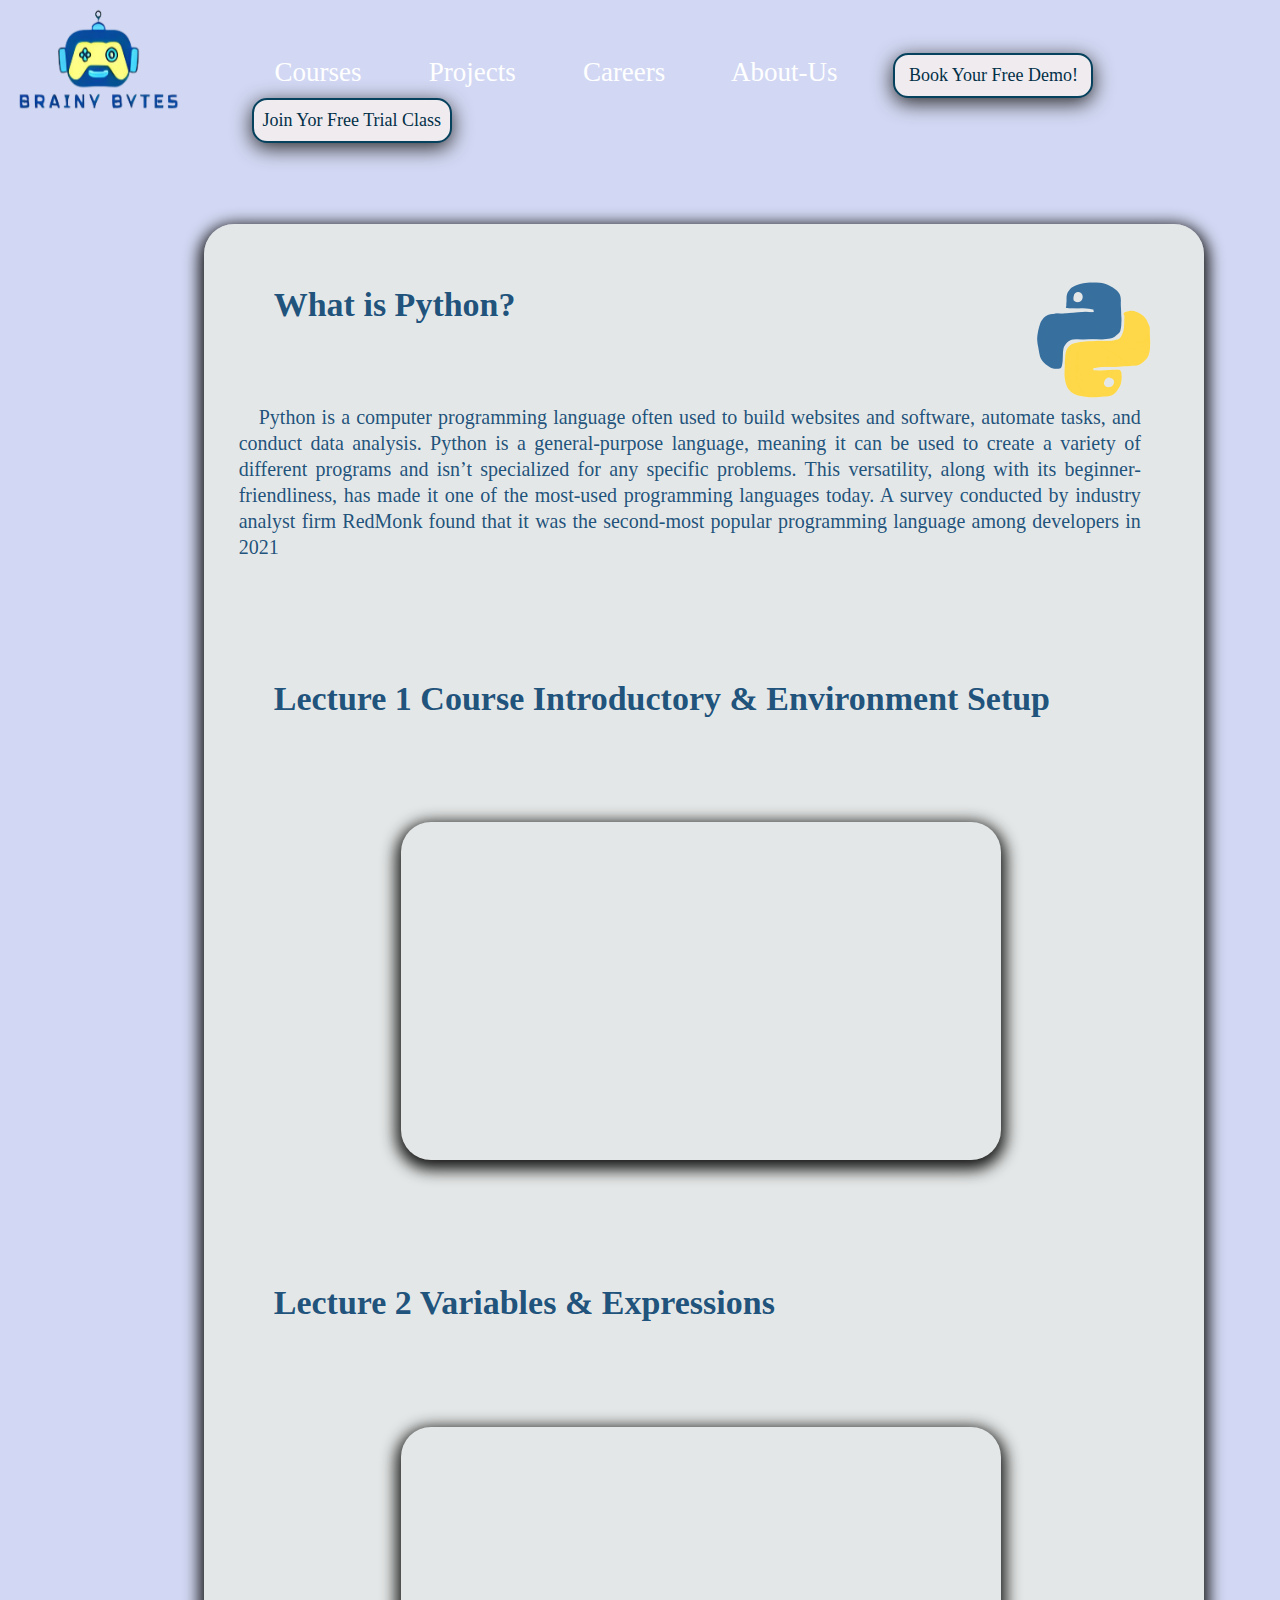
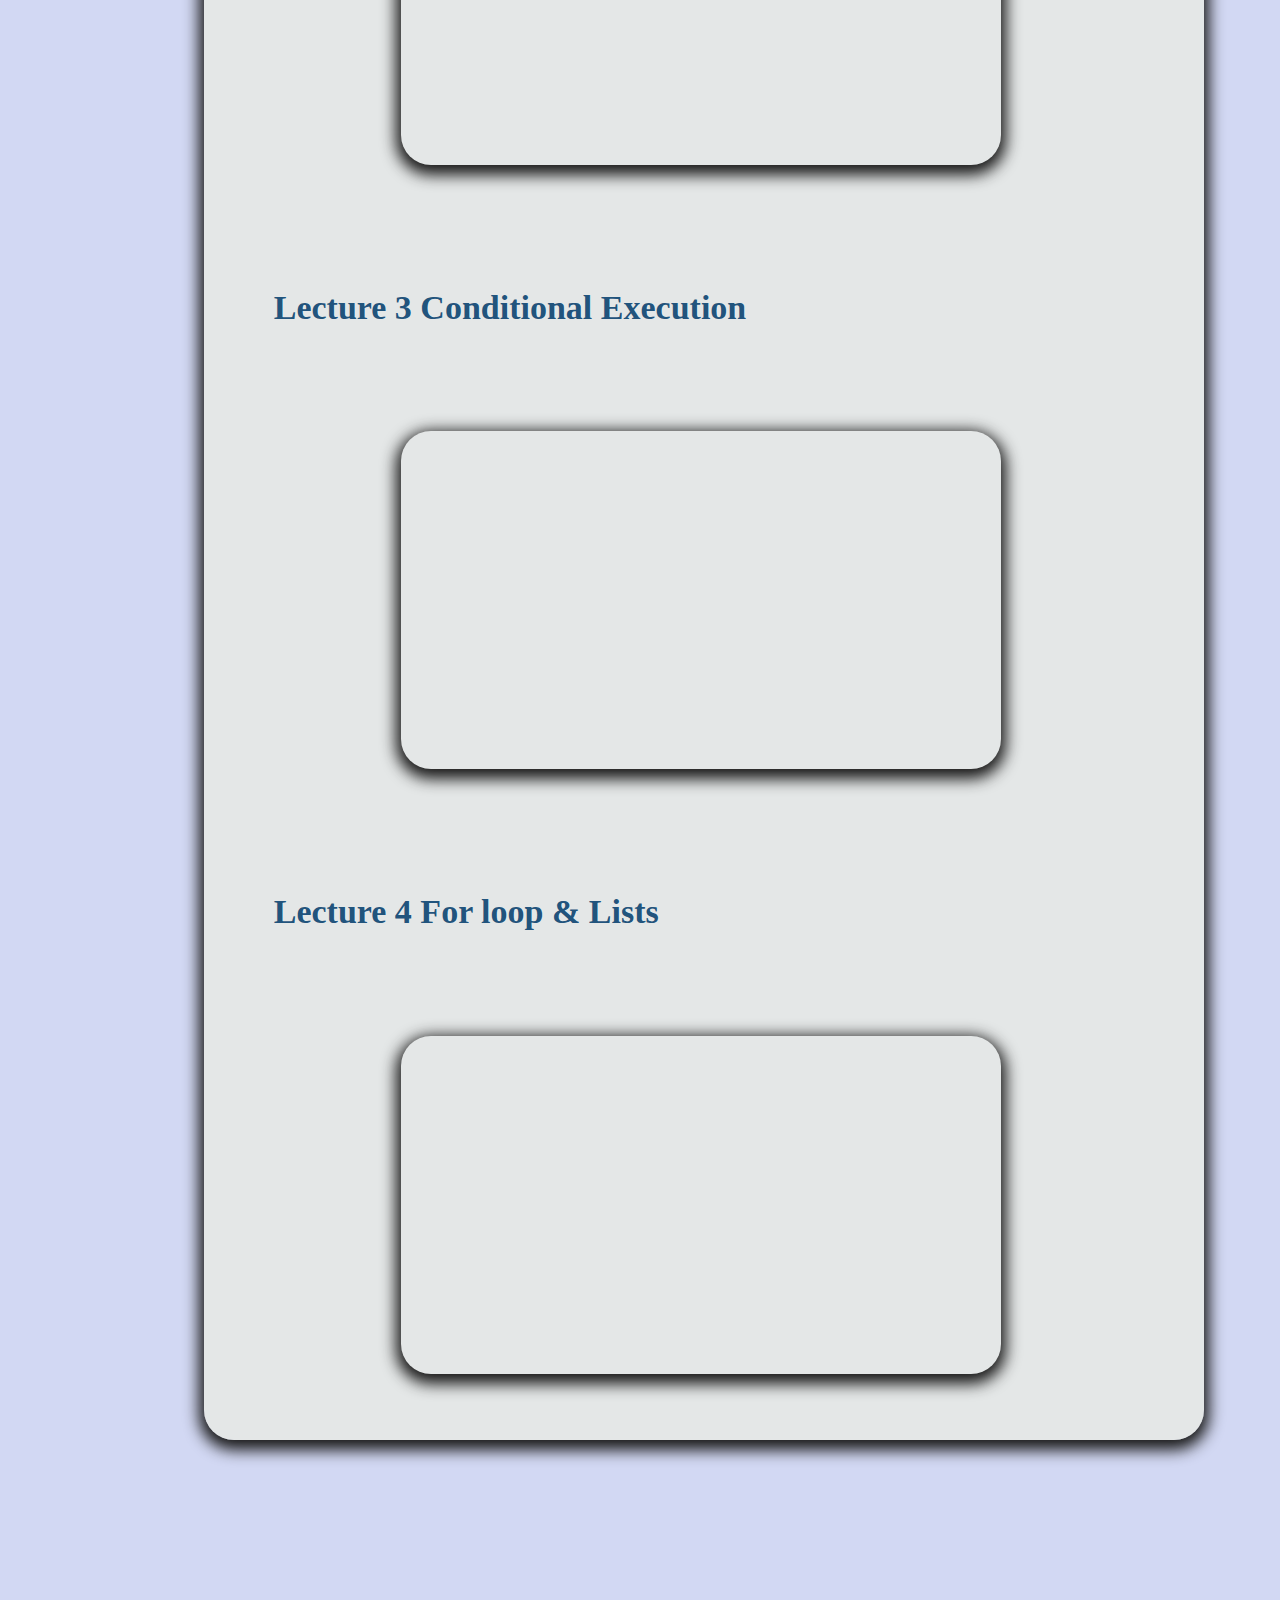
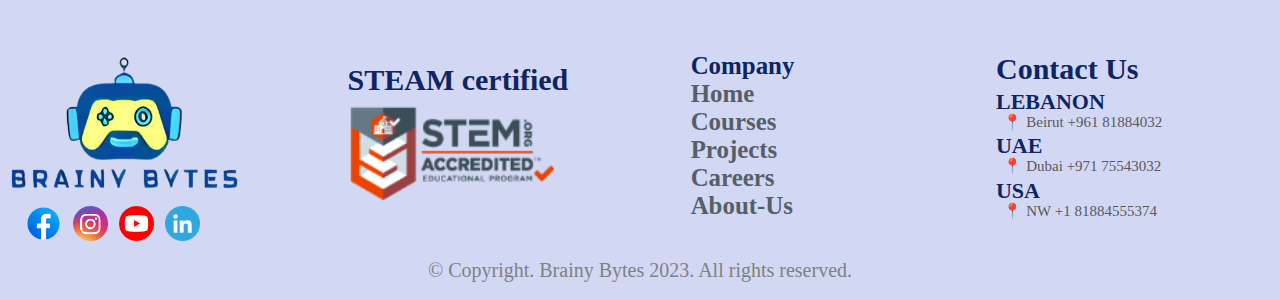
<file: SeniorCourse.html>
<!DOCTYPE html>
<html>

<head>
  <meta name="viewport" content="width=device-width, initial-scale=1.0">
    <Title>Brainy Bytes</Title>
    <link rel="shortcut icon" type="image/jpeg" href="icon.jpeg">
    <script 
      src="https://ajax.googleapis.com/ajax/libs/jquery/3.2.1/jquery.min.js">
    </script>
    <style>
      html{
    height: 100%;
  }

  body{
      background-color: rgb(210, 216, 243);
      box-sizing: border-box;
      margin: 0;
      padding: 0;
      background-size: contain;
     font-family:'Times New Roman', Times, serif;
      color: rgb(6, 63, 110); 
      display: block;
      width: 100%;
      overflow-x: hidden;
    
  }
  
  header{
     
      text-align: center;
      float: left;
      margin-top: -18mm;
      margin-left: -20mm;
      line-height: 1mm;
  }
  
  nav{
    
      font-family:fantasy;
      word-spacing: 5mm;
      font-size:27px;
      margin-top: 15mm;
      word-spacing: 16mm;
      margin-left: -11mm;
      
  }

  .nvg{
    color: #483248;

  }
  a:link{
      color: white;
      text-decoration: none;
  }
  a:visited{
      color: rgb(255, 255, 255);
  }
    a:hover{
      color:#d8be2c ;
    }
    .newb{
      width: 25%;
      border: 2px solid rgb(6, 66, 94);
      border-radius: 20px;
     outline: none;
     padding: 15px;
     box-sizing: border-box;
      transition: 0.3ms;font-size: larger;
       font-family:Cambria, Cochin, Georgia, Times, 'Times New Roman', serif;
       background-color:rgb(240, 235, 239);
       text-align: center; 
  }  
    .newb a:link{
      color:#023047;
    }
    .newb a:visited{
      color:rgb(107, 158, 182);
    }
    .newb a:hover{
      color:rgb(199, 187, 16) ;
     
    }
    main{
      margin-top: 10mm;
      margin-left: 4mm;
      margin-right: 2mm;
      font-family:Cambria, Cochin, Georgia, Times, 'Times New Roman', serif;
  
    }

    

  .left{
      float: right;
       margin-top: -60mm;
       margin-left: -50mm;
       margin-right: 20mm;
  }
  *{
      margin: 0;
      padding: 0;
      box-sizing: border-box;
  }
 
  .newb{
    width: 25%;
    border: 2px solid rgb(6, 66, 94);
    border-radius: 20px;
   outline: none;
   padding: 15px;
   box-sizing: border-box;
    transition: 0.3ms;font-size: larger;
     font-family:Cambria, Cochin, Georgia, Times, 'Times New Roman', serif;
     background-color:rgb(240, 235, 239);
     text-align: center; 
}
  
  .footer{
      display: grid;
      grid-template-columns: repeat(4, 1fr);
      grid-gap: 10px;
      margin-top: 50mm;
     margin-left: -3mm;
      margin-right: -3mm;
      font-family:'Times New Roman', Times, serif ;
      color: rgb(14, 36, 99);
      font-size: 30px;  
  }

  button :hover {
    cursor:grab/pointer;
    
  }

  button{
    border-radius: 60px;
    box-shadow: 0px 5px 20px 0px rgb(44, 44, 44);
  }

    .btn{
      background-color: rgb(52, 164, 255);
      border-radius: 25px;
      width: 7%;
      height: 45px;
      font-size:17px;
      border: solid rgb(14, 147, 255) ;
      
    }
  
    .container {
      display: block;
      margin-top: 150px;
      width: 98%;
      
    }

    .parent{
      margin-top:   -4px;
      display: flex;
      overflow: visible;
    }

    .child {  
      
      text-align: center;
      margin-top:  0px;
      margin-bottom: 50mm;
      margin-left: 32% ;
      padding: 2em;
      width: 37%;
      height: max-content;
    
      background-image: url( child.jpg)  ;
      background-size:100%;
      
      border-radius: 60px;
      box-shadow: 0px 5px 15px 5px rgb(144, 129, 47);
  
    } 
    p {
        line-height: 1.1;
      }

    .feature {
      display: block;
      color: black;
      width: 100%;
      height: auto;
      margin: 2mm;
      margin-left: 0mm;
      margin-top: 15px;
      padding: 15px 8px 13px;
      font-size: 16px;
      line-height: 16px;
      background-color: rgb(248, 240, 240);
      border-radius: 20px;
      font-family:Cambria, Cochin, Georgia, Times, 'Times New Roman', serif;
      box-shadow: 0px 3px 15px 3px rgb(40, 40, 40);
    }
    
    #Specs{
      padding-bottom: 2mm;
    }

    .littleImg{
      height: 220px;
      width: 50%;
      margin-top: -35%;
    }

    .JuniorImg{
      height: 230px;
      width: 70%;
      margin-top: -55%;
      margin-left: 1%;
    }

    .SeniorImg{
      position: relative;
      left: 35%;
      top: 100%;
      height: 200px;
      width: 30%;
      margin-top: -50%;
      margin-left: 1%;
    }

    #letStart{
      border-radius: 25px;
      width: 35% ;
      height: 50px;
      color: whitesmoke;
      font-size: large;
      font-weight: bold;
      font-family:Cambria, Cochin, Georgia, Times, 'Times New Roman', serif;
      border:solid rgb(6, 63, 110);
      background-color:rgb(6, 63, 110);
    }

    #CFK{
      position: absolute;
      top: 50%;
      left:5%;      
      width: auto;
      height: 200px;
    }

    #rbtWaving{
      position:absolute;
      top: 25%;
      right: 12.1%;
    }

    #CODE{
      height: auto; 
      width: 34%;
      position: absolute;
      bottom: 0%;
      top: 111%;

    }

    #typKid{
      position: absolute;
      top: 110%;
      right: -3%;
      height: 300px;
      width: auto;
    }

    #ltl{
      font-size:  50px;;
      color: rgb(255, 255, 255);
      font-family:Cambria, Cochin, Georgia, Times, 'Times New Roman', serif;
      }

    #LETsCODE{
      position:absolute;
      top: 285%;
      right: 3%;
      width: 22%;
      height: auto;
    }
    
    #FutureMakers{
      position:absolute;
      top: 240%;
      left: 0%;
      width: auto;
    }
    
    #SwitchCTB{
      position:absolute;
      top: 250%;
      right: 3%;
      width: 25%;
      height: auto;
    }

    #TypRobot{
      position:absolute;
      top: 300%;
      left: 5%;
      width: 22%;
      height: auto;
    }

    .fade {
      animation-name: fade;
      animation-duration: 1.5s;
    }


    @keyframes fade {
      from {opacity: .4}
      to {opacity: 1}
    }
    
    
    .mySlides {
      display: none;
    }

    .mySlides2 {
      display: none;
    }


    #more1, #more2, #more3,#more4{display: none;}

    #READ_MORE1, #READ_MORE2, #READ_MORE3, #READ_MORE4{
      border: none;
      background-color: rgb(248, 240, 240);
      box-shadow: none;
      color: rgb(43, 43, 255);
      font-weight: bold;
    }
    .prev, .next{
      cursor: pointer;
      width: auto;
      margin-top: -22px;
      padding: 16px;
      color: #000000;
      font-weight: bold;
      font-size: 25px;
      transition: 0.6s ease;
      border-radius:10px;
      user-select: none;
    
    }
    .prev{
      left: 11%;
      position: absolute;
      top: 65%;
      float: left;
    }

    .next{
      position: absolute;
      top: 65%;
      right: 10%;
      float: right;
    }

    .prev:hover, .next:hover {
      background-color: rgb(152, 152, 152);
      color: whitesmoke;
    }

   

    
    </style>
</head>
<body>
<div id="wraper">

<header ><a href="index.html">
<img src="logo.png" width="350px" height="150px">
</a></header>  
<nav>
  <a href="Course.html" >Courses</a>
  <a href="Projects.html" >Projects</a>
  <a href="Careers.html">Careers</a>
  <a href="About Us.html">About-Us</a>
  <button class="newb" style="width: 200px; height:45px ;padding: 0; font-size:18px;border-radius: 4mm;margin-left: -3mm ; margin-top: -250mm;
"><a href="Booking class.html" target="_blank">Book Your Free Demo!</a></button>
  <button class="newb"  style="width: 200px; height:45px ;padding: 0; font-size:18px;border-radius: 4mm;margin-left: -6mm ; "><a href="Join Demo.html" target="_parent">Join Yor Free Trial Class</a></button>

</nav>
  <br style="clear: left;" > 

  <main style="font-family:'Times New Roman', Times, serif; color: rgba(6, 63, 110, 0.9);">
   
    <div style=" position: relative; align-content: center;background-color: rgba(245, 245, 220, 0.5); width: 1000px; height:90%; background-size: 100%; margin:5%; padding-top: 5%; padding-right: 5%; padding-bottom: 5%; margin-left: 15%; border-radius: 30px; box-shadow: 0px 5px 15px 5px rgb(25, 25, 25);"> 
   
      <img style="position: absolute;top: 2%; right: 5%; clear: both; width: 12%;" src="python.gif">
      <p style="font-size: 9mm;  font-weight: bold; text-align: justify; margin-bottom:80px; margin-top: 0px; margin-left: 70px;">What is Python?</p>
      <p style="font-size: 5.3mm; text-indent:20px ; margin-left: 35px; margin-top:35px; line-height:1.3; text-align: justify;">Python is a computer programming language often used to build websites and software, automate tasks, and conduct data analysis. Python is a general-purpose language, meaning it can be used to create a variety of different programs and isn’t specialized for any specific problems. This versatility, along with its beginner-friendliness, has made it one of the most-used programming languages today. A survey conducted by industry analyst firm RedMonk found that it was the second-most popular programming language among developers in 2021</p>
      <div  style="margin-top: 120px;">
        <p style="float: left; margin-bottom: 30px; font-size:9mm; font-weight:bold;margin-top: 0px; margin-left: 70px;">Lecture 1 Course Introductory & Environment Setup</p>
        <iframe style=" width:600px; height:338px; margin-top: 8%; margin-left: 21%; border-radius: 30px; box-shadow: 0px 5px 15px 5px rgb(25, 25, 25);" src="https://www.youtube.com/embed/OQiA8VMH7BQ" title="YouTube video player" frameborder="0" allow="accelerometer; autoplay; clipboard-write; encrypted-media; gyroscope; picture-in-picture; web-share" allowfullscreen></iframe>
      </div>

      <div  style="margin-top: 120px;">
        <p style="float: left; margin-bottom: 30px; font-size:9mm; font-weight:bold;margin-top: 0px; margin-left: 70px;">Lecture 2 Variables & Expressions</p>
        <iframe style=" width:600px; height:338px; margin-top: 8%; margin-left: 21%; border-radius: 30px; box-shadow: 0px 5px 15px 5px rgb(25, 25, 25);" src="https://www.youtube.com/embed/4ET5gfBp0FU" title="YouTube video player" frameborder="0" allow="accelerometer; autoplay; clipboard-write; encrypted-media; gyroscope; picture-in-picture; web-share" allowfullscreen></iframe>
      </div>

      <div  style="margin-top: 120px;">
        <p style="float: left; margin-bottom: 30px; font-size:9mm; font-weight:bold;margin-top: 0px; margin-left: 70px;">Lecture 3 Conditional Execution </p>
        <iframe style=" width:600px; height:338px; margin-top: 8%; margin-left: 21%; border-radius: 30px; box-shadow: 0px 5px 15px 5px rgb(25, 25, 25);"src="https://www.youtube.com/embed/72QofjDuZTg" title="YouTube video player" frameborder="0" allow="accelerometer; autoplay; clipboard-write; encrypted-media; gyroscope; picture-in-picture; web-share" allowfullscreen></iframe>
      </div>

      <div  style="margin-top: 120px;">
        <p style="float: left; margin-bottom: 30px; font-size:9mm; font-weight:bold;margin-top: 0px; margin-left: 70px;">Lecture 4 For loop & Lists </p>
        <iframe style=" width:600px; height:338px; margin-top: 8%; margin-left: 21%; border-radius: 30px; box-shadow: 0px 5px 15px 5px rgb(25, 25, 25);" src="https://www.youtube.com/embed/NuATOqaEun8" title="YouTube video player" frameborder="0" allow="accelerometer; autoplay; clipboard-write; encrypted-media; gyroscope; picture-in-picture; web-share" allowfullscreen></iframe>
      </div>

    </div>
  </main>

<footer >
    <div class="footer">
       <div class="column">
 <a href="index.html"><img src="logo.png" height="200px" width="500px" style="margin-left: -30mm;"></a><br>
 <div style="display: flex;margin-left: 10mm; "  >
<img src="Facebook icon social media.png" height="35px" width="35px" style=" margin-top: -8mm; margin-right: 3mm;">
<img src="inst.png" height="35px" width="35px "style=" margin-top: -8mm; margin-right: 3mm;">
<img src="Home.png" height="35px" width="35px" style ="margin-top: -8mm; margin-right: 3mm;">
<img src="linkdein.png" height="35px" width="35px" style=" margin-top: -8mm; margin-right: 3mm">
 </div>
 </div>
   <div class="column" style="margin-left: -10mm;;" ><br>
           <h4 style="margin-bottom: 2mm;">STEAM certified</h4>
           <img src="Stem-certificate.png"height="=180px" width="210px"  >
   </div> 
   <div class="column" style="margin-top: 6mm; padding-bottom: 5mm ;">
   <h5>Company<br><a href="index.html" style="color: rgb(85, 95, 104);">Home</a><br><a href="Course.html"style="color: rgb(85, 95, 104);">Courses</a><br><a href="Services.html"style="color: rgb(85, 95, 104);" >Projects</a><br>
   <a href="Careers.html"style="color: rgb(85, 95, 104);" >Careers</a><br><a href="About Us.html"style="color: rgb(85, 95, 104);" >About-Us</a></h5>        
   </div>
   <div class="column" style="margin-top: 6mm; padding-bottom: 5mm ;">
    <h4>Contact Us</h4><br>
    <p style="font-size: 22px; margin-top: -8mm;font-weight: bold;">LEBANON</p>
    <p style="font-size: 15px;color: rgb(88, 88, 90);">&nbsp;&nbsp;📍 Beirut +961 81884032</p><br>
    <p style="font-size: 22px; margin-top: -8mm;font-weight: bold;">UAE</p>
    <p style="font-size: 15px;color: rgb(88, 88, 90);">&nbsp;&nbsp;📍 Dubai +971 75543032</p><br>
    <p style="font-size: 22px; margin-top: -8mm;font-weight: bold;">USA</p>
    <p style="font-size: 15px;color: rgb(88, 88, 90);">&nbsp;&nbsp;📍 NW +1 81884555374</p>
   </div>
    </div><br>
    <p style="color: gray;text-align: center; font-size: 20px; border-width: 2mm; padding-bottom: 5mm;">&copy; Copyright. Brainy Bytes 2023. All rights reserved.</p>

</footer>

</html>
</file>
<file: stylesheet.css>
@media only screen and (max-width: 600px) {
  #wraper{
    width:100%;}
}


@media only screen and (min-width: 600px) {
  #wraper{
    width:100%;}
}

@media only screen and (min-width: 768px) {
  #wraper{
    width:100%;}
}
@media only screen and (min-width: 992px) {
  #wraper{
    width:100%;}
}
@media only screen and (min-width: 1200px) {
  #wraper{
    width:100%;}
}

body{
    background-color:rgb(210, 216, 243);
    box-sizing: border-box;
    margin: 0;
    padding: 0;
    background-size: contain;
    font-family:'Times New Roman', Times, serif;
    color: rgb(6, 63, 110);
    display: block;
    overflow-x: hidden;
  
}

header{
   
    text-align: center;
    float: left;
    margin-top: -18mm;
    margin-left: -20mm;
    line-height: 1mm;
}


nav{
    font-family:fantasy;
    word-spacing: 5mm;
    font-size:27px;
    margin-top: 15mm;
    word-spacing: 16mm;
    margin-left: -11mm;
    
}

a:link{
 color: rgb(6, 66, 94);
    text-decoration: none;
}
a:visited{
  color:rgb(240, 235, 239);
}
  a:hover{
    color:rgb(199, 187, 16) ;
   
  }
  #img1{
    float: right;
    width: 690px;
    height: 490px;
    margin-top: -10mm;
    
    
  }

  h1{
    font-size:50px;
    font-weight: bolder;
    color: rgb(6, 63, 110);
  }
 
  main{
    margin-top: 10mm;
    margin-left: 4mm;
    margin-right: 2mm;
    font-family:Cambria, Cochin, Georgia, Times, 'Times New Roman', serif;

  }
  input[type=tel]{
    width: 30%;
    border: 2px solid rgb(6, 66, 94);
    border-radius: 6px;
    margin-bottom: -20mm;
    margin-right: 5mm;
    outline: none;
    padding: 15px;
    box-sizing: border-box;
    transition: 0.3ms;
    font-size: larger;
    font-family:Cambria, Cochin, Georgia, Times, 'Times New Roman', serif;
    margin-top: 3mm;

  }
  input[type=tel]:focus{
       border-color: rgb(63, 159, 255);
       box-shadow: 0 0 8px 0 dodgerblue;
       
  }
  #button{
    width: 14%;
    border: 2px solid rgb(107, 158, 182);
    border-radius: 8px;
    margin-left: -2mm;
    outline: none;
    padding: 15px;
    box-sizing: border-box;
    transition: 0.3ms;
    font-size: larger;
    font-family:Cambria, Cochin, Georgia, Times, 'Times New Roman', serif;
    background-color:rgb(240, 235, 239);
    text-align: center;
   
  }
  #button a:link{
    color:#023047;
  }
  #button a:visited{
    color:rgb(107, 158, 182);
  }
  #button a:hover{
    color:rgb(199, 187, 16) ;
   
  }
  .newb a:link{
    color:#023047;
  }
  .newb a:visited{
    color:rgb(107, 158, 182);
  }
  .newb a:hover{
    color:rgb(199, 187, 16) ;
   
  }
  #why{
    padding-bottom: -3mm;
    background-image: url(part1.gif);
    background-position-x: 5mm;
    background-size: cover;
    margin-left: -10mm;
    margin-right: -10mm;
    height: 690px;
    background-repeat: no-repeat;
    margin-top: 14mm;
    opacity: 0.9;
   color: rgb(246, 247, 248);
  }
  .header-area h2{
    margin-left: 5mm; 
    margin-top: 1mm;
    position: absolute;
   text-shadow: 0 2px 5px rgba(0, 0, 0, 0.384);
   font-size: 25px;
  }
  .header-area h2 span{
    color: rgb(204, 212, 228);
    font-size: 40px;
  }
  .click{
    cursor: pointer;
  }
  
.column {
       padding: 20px;
    
     }
#ht{
    border-radius: 15mm;
    margin-left: 25mm;
     height: 360px;
     width: 570px ;
    margin-top: 7mm;
    border: 2px solid rgb(14, 22, 58);
    
}
#tdf{
  background-color:rgb(240, 235, 239) ;
}
#tdf a:link{
  color:#023047;
}
#tdf a:visited{
  color:rgb(107, 158, 182);
}
#tdf a:hover{
  color:rgb(199, 187, 16) ;
 
}
td{
   
    padding: 10px 35px;
      border-radius: 3mm;
      font-family:Georgia, 'Times New Roman', Times, serif; 
      margin-bottom: 16mm;   
      
}
tr:nth-child(odd){
  background-color: rgb(240, 235, 239);
  color: #023047;
}
tr:nth-child(even){
  color: rgb(240, 235, 239);
  background-color: #023047;
}
tr{
   margin-left: -15mm;
   margin-right: 53mm;
}
.left{
    float: right;
     margin-top: -60mm;
     margin-left: -70mm;
     margin-right: 15mm;
}
*{
    margin: 0;
    padding: 0;
    box-sizing: border-box;
}
.platforms{
    display: flex;
    justify-content: center;
    align-items: center;
    min-height: 90vh;
    float: left;
    margin-top: -20mm;
    margin-left: 10mm;
    margin-bottom: -25mm;
    
}
.menu{
    position: relative;
    height: 200px;
    width: 200px;
    display: flex;
    justify-content: center;
    align-items: center;
}
.menu li{
    position: absolute;
    list-style: none;
    transform: rotate (0deg)translateX(80px);
    transform-origin: 100px;
    left: 50;
    transition: 0.5s;
    transition-delay: calc(0.1s*var(--i));
}
.toggle{
   position: absolute; 
   height: 60px;
   width: 60px;
   background: white;
   display: flex;
   justify-content: center;
   align-items: center;
   z-index: 10000;
   border-radius: 50%;
   cursor: pointer;
box-shadow: 0 3px 4px rgb(1, 1, 34) ;
font-size: 2em;
transition:transform 1.25s;

}
.menu .active .toggle{
    transform: rotate (315deg);
}
.menu.active li{
    transform: rotate(calc(360deg / 6*var(--i)));
}
.menu li a{
    width: 40px;
    height:40px;
    background: rgb(4, 14, 70);
    display: flex;
    justify-content: center;
    align-items: center;
    border-radius: 50% ;
    transform: rotate(calc(360deg / -6*var(--i))); 
    box-shadow: 0 3px 4px rgb(0, 0,0,15);
    left:50px;
}
.menu li a:hover{
    color: #136cc0;
}
.proj{
    margin-top: 15mm;
    margin-left: 7mm;
    display: flex;
   
}
.video{
    border-radius: 5mm;
    height: 145px;
    margin-right: 15mm;
    margin-left: 10mm;
    
    border: 2px solid #072792c2;  ;
      
}
.newb{
    width: 25%;
    border: 2px solid rgb(6, 66, 94);
    border-radius: 20px;
   outline: none;
   padding: 15px;
   box-sizing: border-box;
    transition: 0.3ms;font-size: larger;
     font-family:Cambria, Cochin, Georgia, Times, 'Times New Roman', serif;
     background-color:rgb(240, 235, 239);
     text-align: center; 
}
.container {
  position: relative;
  height: 450px;
  width: 250px;
  border-radius: 10px;
  margin-top: 33mm;
  margin-left: 4mm;
  margin-right: 4mm;

}

.video-container {
  position: absolute;
  top: -100px;
  left: 50%;
  transform: translateX(-50%);
  z-index: 1;
  object-fit: cover;
  border-radius: 50%;
  overflow: hidden;
  height: 139px;
  border: 5px solid rgba(255, 255, 255, 0.904); 
}

.myVideo {
  width: 150px;
  height: 150px;
  object-fit: cover;
 
}

.content-container {
  padding: 50px;
  background-color: #f1f1f1;
  margin-top: -15px;
  margin-left: 2mm;
  text-align: center;
  border-radius: 20px;
  font-family:'Times New Roman', Times, serif;
  color: rgb(6, 63, 110); 
  height: 340px;
  width: 240px;
  box-sizing: border-box;
  border: 2px solid rgb(3, 3, 78);
}


.footer{
    display: grid;
    grid-template-columns: repeat(4, 1fr);
    grid-gap: 10px;
    margin-top: 50mm;
   margin-left: -3mm;
    margin-right: -3mm;
    font-family:'Times New Roman', Times, serif ;
    color: rgb(14, 36, 99);
    font-size: 30px;  
}
.error {
    color: red;
    font-size: 1.5em;
    margin-top:-3mm;
  }
  .myvideo{
    border-radius: 50%;
    transform: rotate(360deg);
    animation: spin 10s linear infinite;
  }

  .column {
    padding: 20px;
 
  }

.floatleft{
 float:left;	
 margin-right:3em;
 
}
.floatright{
 float:right;
 margin-top:1em;
 margin-left:80px;
}
.p{
 color: rgb(6, 63, 110);
 font-family:Verdana, Geneva, Tahoma, sans-serif;
font-size:18px;
}
.button1{
outline-style:solid;
outline-color:rgb(6, 63, 110);
border-radius:30px;
border-width:20px;
border-style:solid;
background-color:rgb(6, 63, 110);
font-family:'Times New Roman', Times, serif ;
border-color:rgb(6, 63, 110);
color:#FFFFFF;
text-align:center;
}
.button2{
outline-style:solid;
outline-color:rgb(6, 63, 110);
border-radius:10px;
border-width:10px;
border-style:solid;
background-color:rgb(6, 63, 110);
font-family:Verdana, Geneva, Tahoma, sans-serif;
border-color:rgb(6, 63, 110);
color:#FFFFFF;
text-align:center;
}
figure{
border:5px; 
padding:3px;
}
#box1{
margin:20px;
margin-left:30px;
padding:5px;
border-radius: 25px;
background: #FFFFFF;
box-shadow: 10px 5px 40px;
}
img{
border-radius: 25px;
}
#box2{
margin:80px;
margin-left:50px;
padding:15px;
border-radius: 25px;
background: #FFFFFF;
box-shadow: 10px 5px 40px;
}
.vid{
 float:right;
 margin-bottom:-3em;
 margin-top:-3em;
 margin-left:80px;
 border-radius:30px;
}




.boxed {
  border: 3px solid rgb(248, 184, 163);
  background-color: white;
  height: 300px;
  margin-left: 20px;
  margin-right: 20px;
  display: flex;
  border-radius: 10px;
  padding-left: 20px;
}

.box{
 margin-right: 80px;
}



.paragraph{
  font-size:large;
}



#h1{
  text-align: center;
  color:blue;
}

.jobs-list-container {
  max-width: 900px;
  margin: 20px auto;
  font-family: "Rubik", sans-serif;
  margin-right: 350px;
  


}

.jobs-list-container h2 {
  font-size: 30px;
  border-left: 4px solid #023047; 
  padding-left: 15px;
}

.jobs-list-container .jobs {
  display:grid;
  grid-template-columns: 1fr 1fr 1fr;
  
  
  

}

.jobs-list-container .jobs img {
  width: 100px;
  margin-left: 5px;
  
}

.jobs-list-container .job {
  box-shadow: 0 4px 24px -8px rgba(2,48,71,0.2);
  padding: 24px;
  border-radius: 16px;
  position: relative;
  transition: all 400ms ease;

}

.jobs-list-container .job:hover {
  transform: scale(1.03);
}

.jobs-list-container .open-positions { 
  position: absolute;
  top:5px;
  margin-right: 5px;
  right:40px;
color: #e63946

}

.jobs-list-container .job-title {
  padding: 10px 0;
  font-size:15px;
  margin: 0;
  color:#023047;

  
}

.jobs-list-container .details {
  margin-top: 6px;
  font-size:15px;
  color:#333;
  line-height:1.2;
  margin-bottom:5px;

}


.button{
  background-color:rgb(248, 184, 163);
  margin-left: 30px;
  margin-bottom: 20px;
  margin-top: 20px;
  width: 80px;
  

}


#div1,#div2,#div3,#div4,#div5,#div6{
  display: none;

}

.h2{
  font-size: 20px;
  color: purple;
}

.input-group{
  width:100%;
  display:flex;
  align-items: center;
  margin: 10px 0;
  position: relative;
}

.input-group span{
  bottom: 12px;
  right:5px;
  font-size:13px;
  color:red;
}

#submit-error{
  color:red;

}

.form{

  width: 35cm;
  
  color: black;
  border-radius: 10px;
  border: 5px solid  rgb(248, 184, 163) ;
  
  height: 770px;
  padding-left: 20px;
  margin-left: 20px;
  margin-right: 20px;
  display: flex;
  justify-content: 50%;
  
  
}


#form2 {
  margin-right: 80px;
  
  
}

  

label{
  display:inline-block;
  margin:0.2cm;
  font-size: 16px;
  font-weight:  bold;
}


input{
   padding:4px;
   margin:5px;
   font-size: 16px;
   border-radius:10px
}
   





  #submit{
      margin-top: 1px;
      font-weight: bold;

      color:white;
      background-color:dodgerblue;
  }

  #submit:hover{
      background-color: green;
      color:#f9f9f9;

  }

  .column {
      padding: 20px;
   
    }

    .footer{
      display: grid;
      grid-template-columns: repeat(4, 1fr);
      grid-gap: 10px;
      margin-top: 50mm;
     margin-left: -3mm;
      margin-right: -3mm;
      font-family:'Times New Roman', Times, serif ;
      color: rgb(14, 36, 99);
      font-size: 30px;
  
      
  }




  .container {
    display: grid;
    width: 100%;
height:100%;
    margin: 60px auto;
    margin-top: 15%;
    grid-template-columns: repeat(2, 1fr);
    grid-gap: 20px;

}

.front img {
    width: 100%;
    height: 100%;
    border-radius: 10px;
}

.container1 {
    position: relative;
}

.front h2 {
    color:#0047ab;
text-align:center;
    top: 50%;
    left: 30%;
font-size:25px;
font-family:cursive;
}

.back {
    position: absolute;
    top: 0;
    left: 0;
    right: 0;
    bottom: 0;
height:100%;
    background: white;
    color: black;
    padding: 15px;
    transform: perspective(600px) rotateY(180deg);
    transition: transform .5s linear 0s;
    backface-visibility: hidden;
    border-radius: 10px;
font-size:18px;
font-family:monospace;
}

.front {
    color: white;
    transform: perspective(600px) rotateY(0deg);
    transition: transform .5s linear 0s;


}

.container1:hover>.front {
    transform: perspective(600px) rotateY(-180deg);
    cursor: pointer;
}

.container1:hover>.back {
    transform: perspective(600px) rotateY(0deg);
}







.column {
padding: 20px;

}



.footer{
display: grid;
grid-template-columns: repeat(4, 1fr);
grid-gap: 10px;
margin-top: 50mm;
margin-left: -3mm;
margin-right: -3mm;
font-family:'Times New Roman', Times, serif ;
color: rgb(14, 36, 99);
font-size: 30px;  
}



.gif{
float:right;
margin-top:0%;


}


.leftbox p{

padding:5px;



}
.leftbox {
     
     margin-top: 4mm;
   border:solid 5px;
   margin-right:40px;
   background-color:#f5f5f5;
 width: 1480px;;
 height:230px;
 font-size:17px;
 border-radius:25px;
 margin-left: 4mm;
 clear: left;
 margin-left: 5mm;
}
.h1{
margin-top: 1%;
margin-bottom: 1%;
text-align: center;
font-family:fantasy;


}
.ok{ 
font-size:26px;
margin-top: 1%;
float: right;
}
#parg1{
margin-top:-20mm;
padding-left:2px;
}

.h3  {
    position: absolute; 
   font-family:fantasy;
   font-size:50px;
   right: 35%;
    
}

.parg2{
border-radius:25px;
font-size:21.5px;
background-color:white;
height:400px;
width:100%;
padding:10px;
padding-top:2px;
margin-top:5px;
font-family:cursive;
border:solid 5px;
margin-left: 5mm;
}   


.parg3{
border-radius:25px;
font-size:21px;
background-color:white;
height:450px;
width:100%;
padding:10px;
padding-top:2px;
margin-top:5px;
font-family:cursive;
border:solid 5px;
margin-left: 5mm;
}   


.rightpart{    

        position: relative;
       width: 50%;
       right: 0%;
       top: 0%;
       margin-top: 5%;
       float: right;
       margin-right: 3mm;
       
   }  

.leftpart{   
        position: relative;
        left:0% ;
        margin-top: 12%;
       
   width:40%;
   height:auto; 
       

}
.lastimage{
clear: both;
     border-radius:25px;
       border:30px groove;
   margin-top: 20mm;
   position:relative;
   
   
}
.lastparg{
    position:absolute;
      background-color:white;
  top:40%;
  font-size:27px;
  font-family:cursive;
  
  }
  




.question button{
width: 100%;
 background-color: rgb(14, 36, 99);

align-items: center;
padding: 10px;


font-size: 15px;
color:white;

cursor: pointer;
}
.question p{
text-decoration:bold;
font-size: 15px;
max-height:0;
opacity: 0;
line-height: 1.5;
overflow: hidden;
transition: all 0.6s ease;
}
.arrow{
transition: transform 0.5s ease-in ;
color: #fff;
}

.question p.show{
max-height: 200px; 
opacity: 1;
padding:0px 15px 30px 15px;
}
.question button .arrow.rotate{
transform: rotate(180deg);
}
</file>
